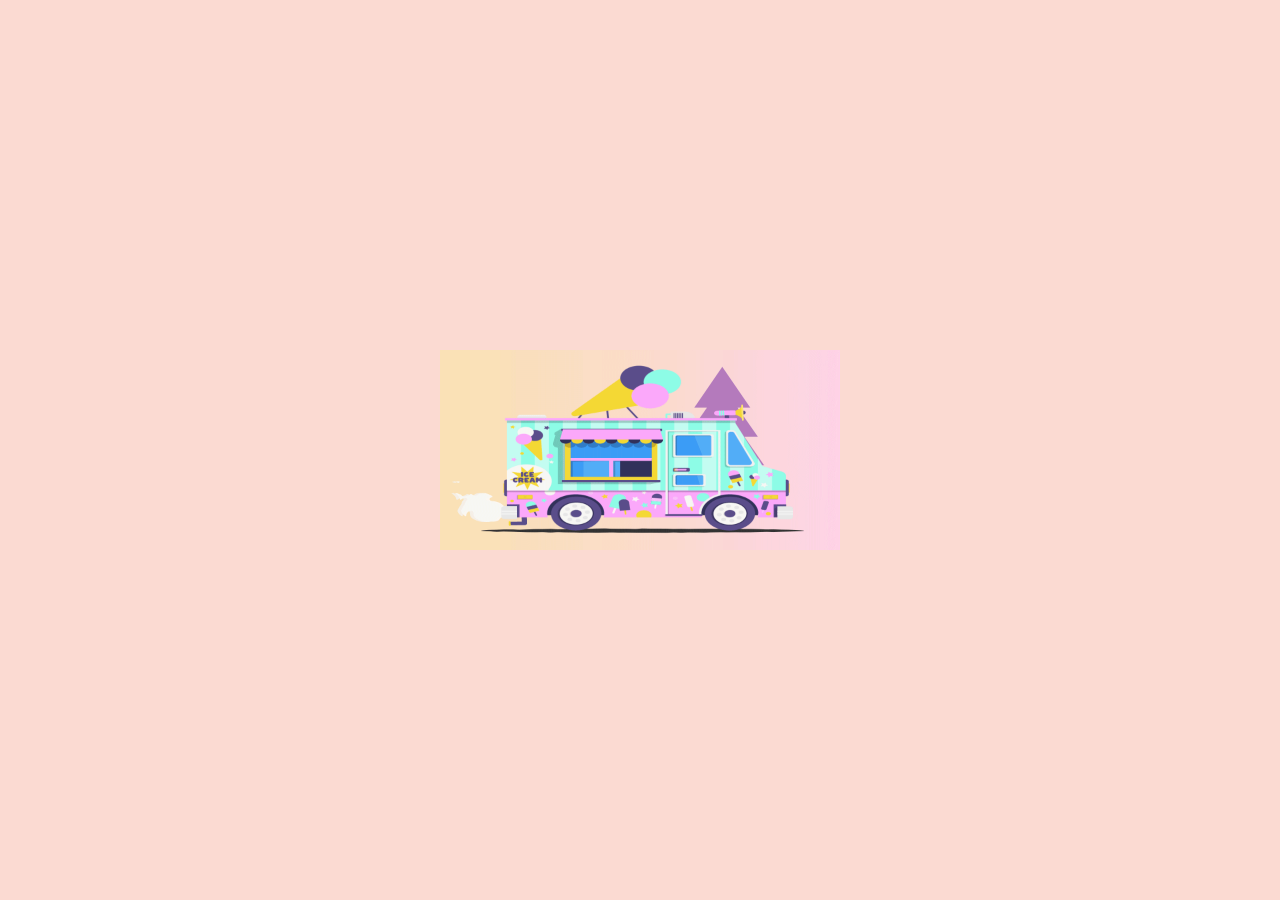
<file: index.html>
<!DOCTYPE html>
<html lang="en">
<head>
    <meta charset="UTF-8">
    <meta name="viewport" content="width=device-width, initial-scale=1.0">
    <title>ice-cream live project</title>
    <link rel="stylesheet" href="css/style.css">
    <link rel="stylesheet" href="css/max-width-580px.css">
    <link rel="stylesheet" href="css/max-width-768px.css">
    <link rel="stylesheet" href="css/min-width-992px.css">
    <link href="https://unpkg.com/aos@2.3.1/dist/aos.css" rel="stylesheet">
    <link rel="preconnect" href="https://fonts.googleapis.com">
<link rel="preconnect" href="https://fonts.gstatic.com" crossorigin>
<link href="https://fonts.googleapis.com/css2?family=Abril+Fatface&family=Caveat:wght@400..700&family=Emblema+One&family=Lobster&family=Oleo+Script:wght@400;700&family=Pacifico&family=Permanent+Marker&display=swap" rel="stylesheet">
<link href="https://fonts.googleapis.com/css2?family=Lilita+One&family=Lobster&family=Pacifico&family=Winky+Rough:ital,wght@0,300..900;1,300..900&display=swap" rel="stylesheet">

<link
rel="stylesheet"
href="https://cdnjs.cloudflare.com/ajax/libs/font-awesome/6.5.1/css/all.min.css"
integrity="sha512-DTOQO9RWCH3ppGqcWaEA1BIZOC6xxalwEsw9c2QQeAIftl+Vegovlnee1c9QX4TctnWMn13TZye+giMm8e2LwA=="
crossorigin="anonymous"
referrerpolicy="no-referrer"
/>
<!-- *************** bootstrap css effect *************** -->
<link rel="stylesheet" href="https://cdn.jsdelivr.net/npm/bootstrap@5.3.5/dist/css/bootstrap.min.css
">

<!-- *************** bootstrap js effect *************** -->
<script src="https://cdn.jsdelivr.net/npm/bootstrap@5.3.5/dist/js/bootstrap.bundle.min.js"></script>

<body>

    <!-- ***************** ice-cream loader*************** -->
        <div id="loader">
               <img src="images/loader-img-1.gif" alt="Loading...">
        </div>

<section id="content" style="display: none;" >
  <section id="main-content">

     <!-- ***********navbar secction effects********** -->
     
     <span class="menubar d-flex justify-content-between me-5 align-items-center">
            <img src="images/main-logo.png" alt="">
             <div class="home-bar">
                 <i onclick="toggleNavbar()" class="fa-solid fa-bars fs-1"></i>
             </div>
     </span>
        <div class="navbar" id="navbar">
            <a class="me-4" href="index.html">Home</a>
            <a class="me-4"  href="html-pages/about-us.html">About us</a>
            <a class="me-4" href="html-pages/how-its-made.html">How it's made?</a>
            <a class="me-4" href="html-pages/our-products.html">Our products</a>
            <a class="me-4" href="html-pages/contact.html">Contact</a>
            
            <span><a href="html-pages/order-item.html"><button type="menu" class="btn btn-danger" style="  font-family: 'Times New Roman', Times, serif; font-weight: 600; font-size:18px;">Buy now <i class="fa-solid fa-arrow-right"></i></button></a></span>
        </div>

   </section>  
    <!-- ***********home secction effects ********** -->

    <section id="home" class="d-flex justify-content-center align-items-center">

        <div class="home-page" style="margin-top: 12%;">
            <div class="ice-details">
                <h1 class="fs-1 fw-bold" style="font-family:Emblema One">ICE CREAM  <br> MADE WITH <br> <span style="color: crimson; font-size: 60px;">PASSION</span></h1>

              <button class="btn btn-success fs-5" style="  font-family: 'Times New Roman', Times, serif; font-weight: 600; font-size:18px;" id="button">Products <i class="fa-solid fa-arrow-right ms-2"></i></button>
              
              <a href="html-pages/how-its-made.html"> <button class="btn btn-success fs-5" style="  font-family: 'Times New Roman', Times, serif; font-weight: 600; font-size:18px;">How it's made? <i class="fa-solid fa-arrow-right"></i></button></a>
             
            </div>

            <!-- *************** show the product *************** -->
           
            <div class="product-info" id="product-info">

                <section id="product-details">
                    <h1>100% MILK PRODUCTION</h1>
                    <div class="products-item">
                         <img src="images/chocolate-ice-2.png" alt="" data-aos="fade-down" data-aos-duration="2000">
                         <img src="images/rose-ice.png" alt="" data-aos="fade-up" data-aos-duration="2000">
                         <img src="images/our-card-one.png" alt="" data-aos="fade-down" data-aos-duration="2000">
                         <img src="images/milk-ice.png" alt="" data-aos="fade-up" data-aos-duration="2000">
                         <img src="images/milkshake.png" alt="" data-aos="fade-down" data-aos-duration="2000">
                         <img src="images/banner-pink-cone.png" alt="" data-aos="fade-up" data-aos-duration="2000">
                         <img src="images/mix-ice.png" alt="" data-aos="fade-down" data-aos-duration="2000">
                         <img src="images/shake-img.png" alt="" data-aos="fade-up" data-aos-duration="2000">
                         <img src="images/product-img-1.jpg" alt="" data-aos="fade-down" data-aos-duration="2000"> 
                         <img src="images/product-img-2.jpg" alt="" data-aos="fade-up" data-aos-duration="2000">
                         <img src="images/product-img-3.png" alt="" data-aos="fade-down" data-aos-duration="2000">
                         <img src="images/product-img-4.png" alt="" data-aos="fade-up" data-aos-duration="2000">
                     </div>
               </section>
            </div>

          <div class="details d-flex mt-0" id="details-2"> 
              <img src="images/banner-pink-cone.png" alt="" class="mt-3">
              <p class="mt-5 fw-normal fs-5" style="font-family: Georgia, 'Times New Roman', Times, serif;  width: 350px;">Lorem, ipsum dolor sit amet consectetur adipisicing elit. Odio cum sunt reiciendis fugiat iste necessitatibus? Enim beatae labore magnam obcaecati voluptatibus molestias cupiditate nostrum.</p>
          </div>

        </div>
            <div class="home-details d-flex justify-content-center align-items-end">
                <div class="details d-flex mt-0" id="details-1"> 
                    <img src="images/banner-pink-cone.png" alt="" class="mt-3">
                    <p class="mt-5 fw-normal fs-5" style="font-family: Georgia, 'Times New Roman', Times, serif;  width: 350px;">Lorem, ipsum dolor sit amet consectetur adipisicing elit. Odio cum sunt reiciendis fugiat iste necessitatibus? Enim beatae labore magnam obcaecati voluptatibus molestias cupiditate nostrum.</p>
                </div>
                    <img src="images/banner-big-cone.png" alt="">
                <div class="thing ms-5">
                    <h1 class="m-0 p-0 text-danger">16</h1>
                    <p class="fw-bold fs-1 m-0 p-0" style="font-family: 'Times New Roman', Times, serif">cafes</p>
                    
                    <h1 class="m-0 p-0 text-danger">23</h1>
                    <p class="fw-bold fs-1 m-0 p-0" style="font-family: 'Times New Roman', Times, serif">food trucks</p>
                </div>
            </div>
    </section>

    <!-- ***********natural-product secction effects********** -->
    
    <section class="natural-product text-center" style="margin-top:50px;">
        <h2 data-aos="fade-up" data-aos-duration="3000" class="natural-heading">100% NATURAL</h2>
        <h1 data-aos="fade-down" data-aos-duration="3000" class="natural-heading">PRODUCTS</h1>
        
        <div class="about-details">
            <div class="ice-card"  data-aos="fade-up" data-aos-duration="2000">
                <img src="images/banner-pink-cone.png" alt="" class="card-img">
                <h2>ICE-CREAM</h2>
                <img src="images/dots.png" alt="">
                <p>Lorem ipsum dolor sit amet consectetur adipisicing elit. Assumenda dolorum ullam id tenetur similique quod odio.</p>
            </div>
            
            <div class="ice-card" data-aos="fade-down" data-aos-duration="2000">
                <img src="images/shake-img.png" alt="" class="card-img">
                <h2>ICE-COFFEE</h2>
                <img src="images/dots.png" alt="">
                <p>Lorem ipsum dolor sit amet consectetur adipisicing elit. Assumenda dolorum ullam id tenetur similique quod odio.</p>
            </div>
            
            <div class="ice-card" data-aos="fade-up" data-aos-duration="2000">
                <img src="images/milkshake.png" alt="" class="card-img">
                <h2>MILK SHAKES</h2>
                <img src="images/dots.png" alt="">
                <p>Lorem ipsum dolor sit amet consectetur adipisicing elit. Assumenda dolorum ullam id tenetur similique quod odio.</p>
            </div>
        </div>
    </section>

    <!-- ***********ice-made secction effects********** -->

    <section class="ice-made">
        <h2 data-aos="fade-up" data-aos-duration="3000">TRADITION AND LOVE</h2>
        <h1 data-aos="fade-down" data-aos-duration="3000">HOW IT'S MADE</h1>

        <div class="made-details mt-4 d-flex  justify-content-center align-items-center">
            <img src="images/milkshake.png" alt="">
            
            <div class="ice-about">
                <p>Lorem ipsum dolor sit, amet consectetur adipisicing elit. Cupiditate laudantium nisi nam, similique, libero aliquid eum eaque vero doloribus tenetur consequatur, sunt temporibus commodi</p>
    
                <div  id="moreText">
                    <p>Lorem ipsum dolor, sit amet consectetur adipisicing elit. Nostrum fugit facere incidunt enim sunt alias quasi repellendus dolorem excepturi consequuntur, dolorum hic natus provident tenetur eligendi, odit ex nesciunt labore? Lorem ipsum dolor sit amet consectetur adipisicing elit. Maiores incidunt consequuntur quaerat! Deleniti laudantium hic quae.</p>
                </div>

            </div>
        </div>

        <div class="made-trick d-flex align-items-center ms-5 mt-3" id="made-tricks">
            <div class="made-about ms-4">
                <img src="images/sagittis-felis-sec-two-img-one.png" alt="">
                <h1>721</h1>
                <p>Lorem ipsum dolor sit amet, consectetur adipisicing elit. Reiciendis mollitia eum earum quibusdam ab tenetur.</p>
            </div>
            
            <div class="made-about ms-4">
                <img src="images/sagittis-felis-sec-two-three.png" alt="">
                <h1>16kg</h1>
                <p>Lorem ipsum dolor sit amet, consectetur adipisicing elit. Reiciendis mollitia eum earum quibusdam ab tenetur.</p>
            </div>

            <div class="made-about made-about-3 ms-4">
                <img src="images/sagittis-felis-sec-two-two.png" alt="">
                <h1>84</h1>
                <p>Lorem ipsum dolor sit amet, consectetur adipisicing elit. Reiciendis mollitia eum earum quibusdam ab tenetur.</p>
            </div>
        </div>
    </section>

     <!-- **************ice-cream content section************ -->
     
     <section class="content">
         <img src="images/icecream2-home.png" alt="">
        </section>

        <!-- **************footer section effect************ -->

        <section class="footer">
            <img src="images/person-img.png" alt="">

            <p>Lorem ipsum dolor sit amet consectetur adipisicing elit. Id, quas eligendi earum excepturi veniam itaque a repudiandae dolor, doloribus consectetur iusto placeat nobis mollitia ea illum! Fuga quae laudantium facilis!</p>
            
            <img src="images/dots.png" alt="">
            <h3 style="font-family: Cambria, Cochin, Georgia, Times, 'Times New Roman', serif; font-weight: 600;">Emily,Los Angeles</h3>
            
            <div class="cafe-contact">
                <div class="cafe-details">
                    <h3>CAFE</h3>
                    <h2>Chicago</h2>
                    <p>Lorem, ipsum dolor sit amet consectetur adipisicing elit. Sed, unde.</p>
                    <hr>
                    <h3>Monday - Friday</h3>
                    <h5>06:00 AM - 10:00 PM</h5>
                    
                    <h3>Saturday - Sunday</h3>
                    <h5>08:00 AM - 08:00 PM</h5>
                    <hr>
                    <h4>+63(0) 382 132 285</h4>
                    <h4>baroda143@gmail.com</h4>
                </div>

                <div class="cafe-details">
                    <h3>CAFE</h3>
                    <h2>America</h2>
                    <p>Lorem, ipsum dolor sit amet consectetur adipisicing elit. Sed, unde.</p>
                    <hr>
                    <h3>Monday - Friday</h3>
                    <h5>06:00 AM - 10:00 PM</h5>
                    
                    <h3>Saturday - Sunday</h3>
                    <h5>08:00 AM - 08:00 PM</h5>
                    <hr>
                    <h4>+63(0) 382 132 285</h4>
                    <h4>baroda143@gmail.com</h4>
                </div>

                <div class="cafe-details">
                    <h3>CAFE</h3>
                    <h2>Australia</h2>
                    <p>Lorem, ipsum dolor sit amet consectetur adipisicing elit. Sed, unde.</p>
                    <hr>
                    <h3>Monday - Friday</h3>
                    <h5>06:00 AM - 10:00 PM</h5>
                    
                    <h3>Saturday - Sunday</h3>
                    <h5>08:00 AM - 08:00 PM</h5>
                    <hr>
                    <h4>+63(0) 382 132 285</h4>
                    <h4>baroda143@gmail.com</h4>
                </div>
            </div>

           <a href="html-pages/location.html">
            <button type="button" class="btn btn-danger fw-bold">Our locations <i class="fa-solid fa-arrow-right"></i></button>
           </a>
           <a href="html-pages/our-products.html"> <button type="button" class="btn btn-danger fw-bold">Franchise <i class="fa-solid fa-arrow-right"></i></button></a>
        </section>

        <!-- /* *****************contact section effect*************** */ -->

        <section id="contact">
            <div class="home-make">
                <div class="ice-make">
                    <h2>HOME MADE ICE-CREAM MADE</h2>
                    <h1>WITH PASSION</h1>
                </div>
                <div class="contact-data contact-details-1">
                    <a href="https://twitter.com/i/flow/signup"><i class="fa-brands fa-twitter"></i></a>
                    <a href="https://www.facebook.com"><i class="fa-brands fa-facebook"></i></a>
                    <a href="https://www.youtube.com"><i class="fa-brands fa-youtube"></i></a>

                     <p class="ms-4">Feel free to contact <br><span>+61(0) 358 254 478</span></p>
                </div>
            </div> 
            <hr>
            <h4><i class="fa-solid fa-copyright"></i> 2025 Designing By <span>Baroliya_Rahul</span> | All Right Reserved | <span> powered by B & R Pvt. Ltd.</span></h4>
        </section>
    </section>
</section>

            <!-- *************aos animation************ -->
            <script src="https://unpkg.com/aos@2.3.1/dist/aos.js"></script>
            <script>
                AOS.init();
            </script>

            <!--************** all js called*********** -->
            <script src="https://code.jquery.com/jquery-3.7.1.js"></script>
            <script type="text/javascript" src="min.js/min-jquery.js"></script>
            <script src="min.js/main.js"></script>

            <!-- <script src="js/main.js"></script> -->
            <script src="min.js/cycle.min.js"></script>
            

        <!-- ************** bootstrap script ************* -->
    <script src="https://cdn.jsdelivr.net/npm/@popperjs/core@2.11.8/dist/umd/popper.min.js" integrity="sha384-I7E8VVD/ismYTF4hNIPjVp/Zjvgyol6VFvRkX/vR+Vc4jQkC+hVqc2pM8ODewa9r" crossorigin="anonymous"></script>
    <script src="https://cdn.jsdelivr.net/npm/bootstrap@5.3.5/dist/js/bootstrap.min.js" integrity="sha384-VQqxDN0EQCkWoxt/0vsQvZswzTHUVOImccYmSyhJTp7kGtPed0Qcx8rK9h9YEgx+" crossorigin="anonymous"></script>

    </body>
</html>
</file>
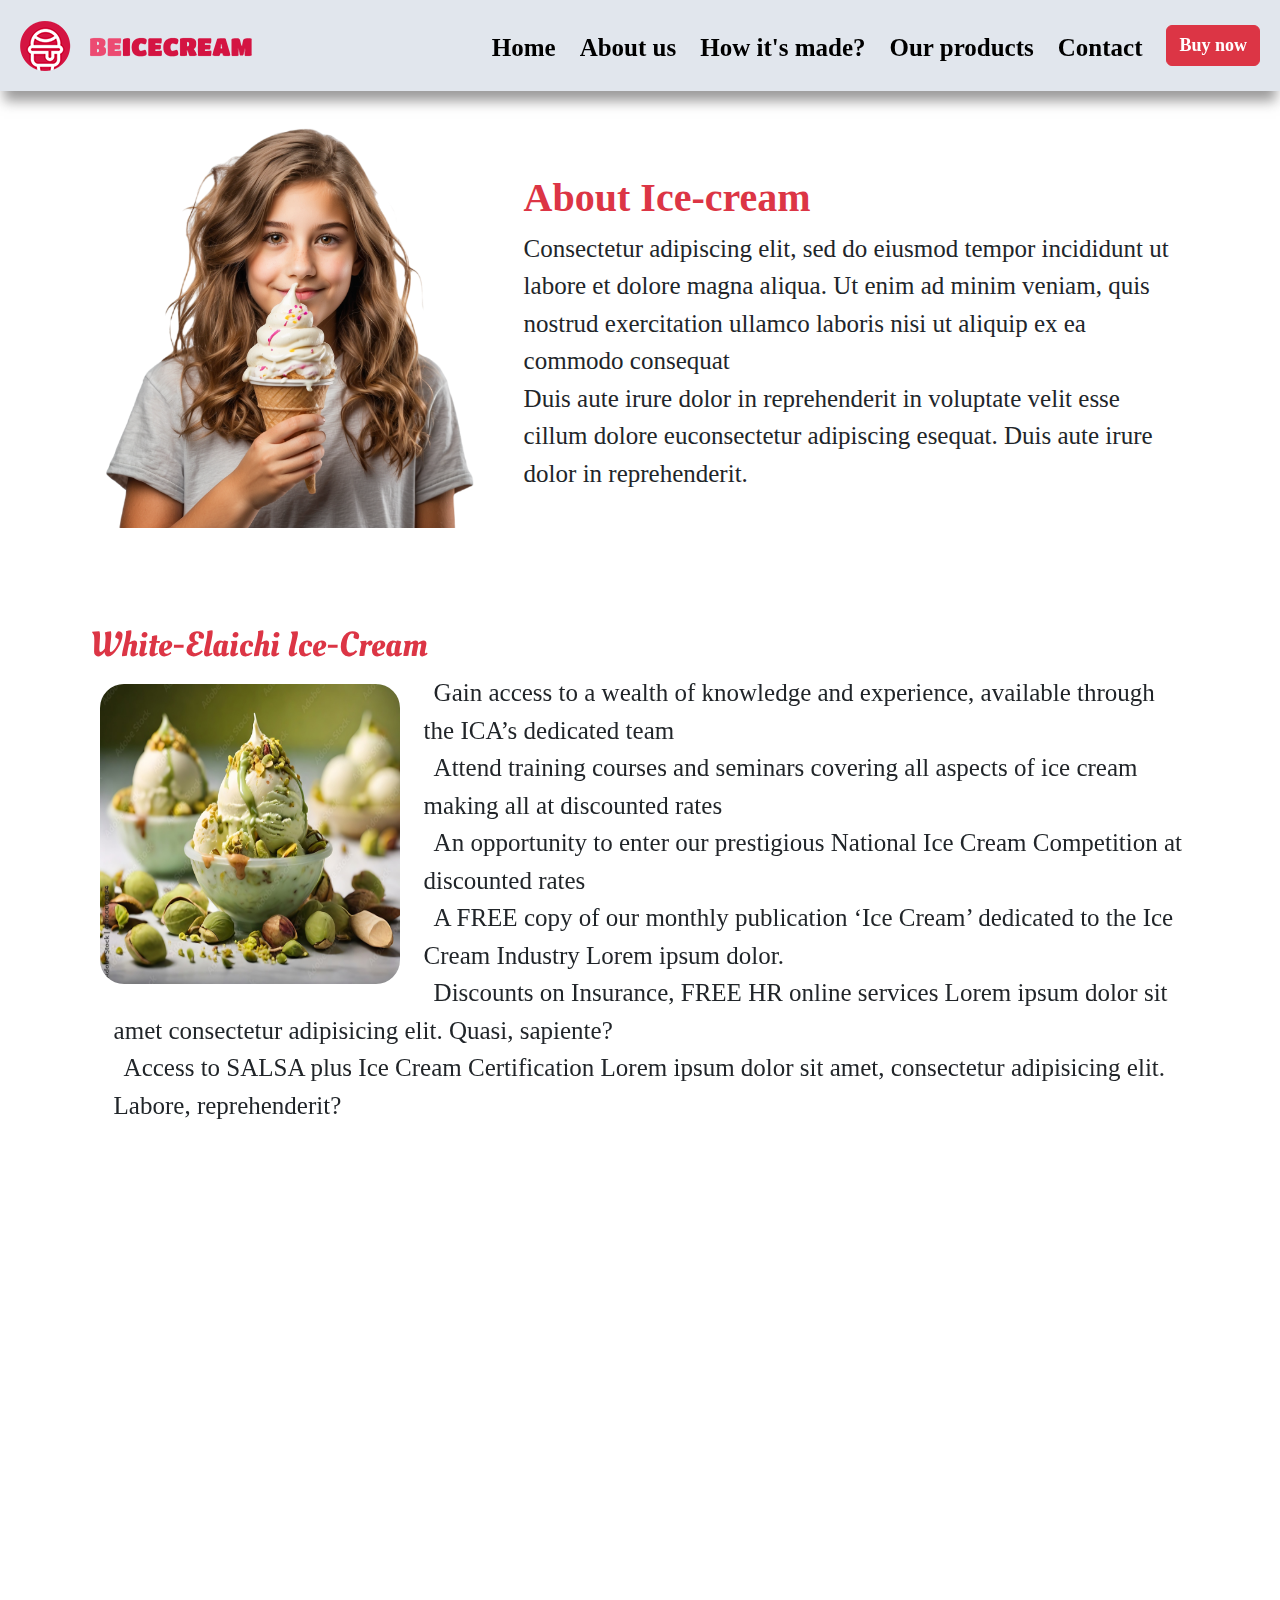
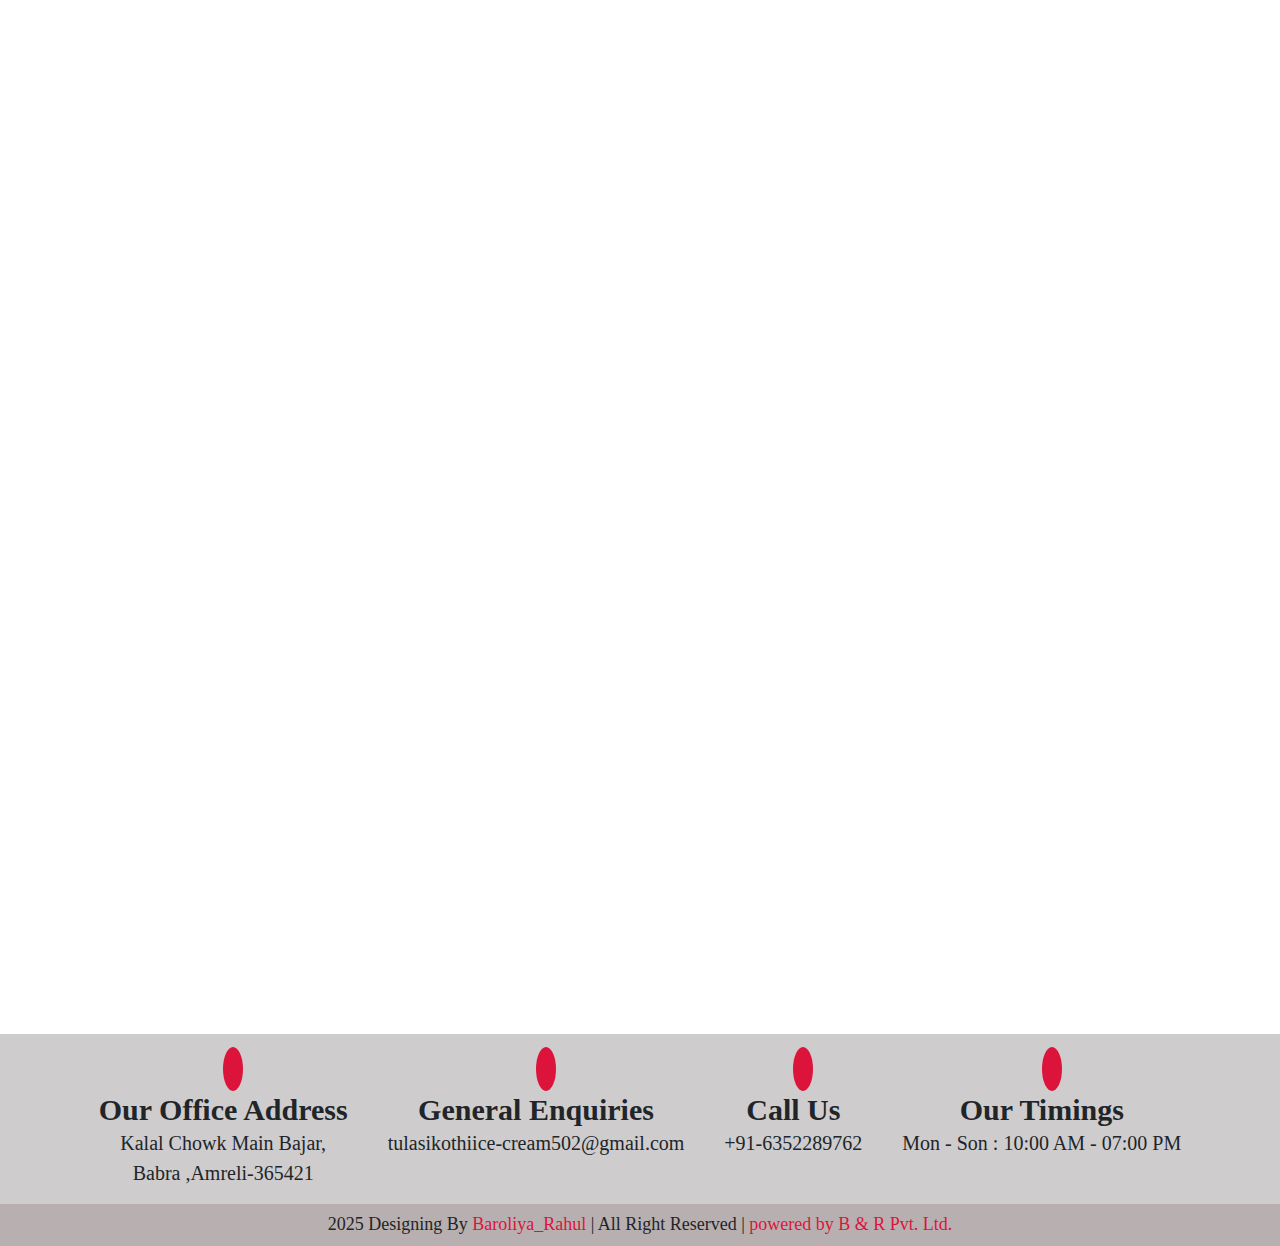
<file: html-pages/about-us.html>
<!DOCTYPE html>
<html lang="en">
<head>
    <meta charset="UTF-8">
    <meta name="viewport" content="width=device-width, initial-scale=1.0">
    <title>about-details for ice-cream</title>
    <link rel="stylesheet" href="../css/about-us.css">
    <link rel="stylesheet" href="../css/max-width-580px.css">
    <link rel="stylesheet" href="../css/max-width-768px.css">
    <link rel="stylesheet" href="../css/min-width-992px.css">
    <link href="https://unpkg.com/aos@2.3.1/dist/aos.css" rel="stylesheet">
    <link rel="preconnect" href="https://fonts.gstatic.com" crossorigin>
    <link href="https://fonts.googleapis.com/css2?family=Abril+Fatface&family=Caveat:wght@400..700&family=Emblema+One&family=Lobster&family=Oleo+Script:wght@400;700&family=Pacifico&family=Permanent+Marker&display=swap" rel="stylesheet">
    <link
    rel="stylesheet"
    href="https://cdnjs.cloudflare.com/ajax/libs/font-awesome/6.5.1/css/all.min.css"
    integrity="sha512-DTOQO9RWCH3ppGqcWaEA1BIZOC6xxalwEsw9c2QQeAIftl+Vegovlnee1c9QX4TctnWMn13TZye+giMm8e2LwA=="
    crossorigin="anonymous"
    referrerpolicy="no-referrer"
    />
    <!-- *************** bootstrap css effect *************** -->
<link rel="stylesheet" href="https://cdn.jsdelivr.net/npm/bootstrap@5.3.5/dist/css/bootstrap.min.css
">

<!-- *************** bootstrap js effect *************** -->
<script src="https://cdn.jsdelivr.net/npm/bootstrap@5.3.5/dist/js/bootstrap.bundle.min.js"></script>
</head>
<body>

    <section id="main-content">

            <!-- ***********navbar secction effects********** -->
            
            <span class="menubar d-flex justify-content-between me-5 align-items-center">
                   <img src="../images/main-logo.png" alt="">
                    <div class="home-bar">
                        <i onclick="toggleNavbar()" class="fa-solid fa-bars fs-1"></i>
                    </div>
            </span>
               <div class="navbar" id="navbar">
                <a class="me-4" href="../index.html">Home</a>
                <a class="me-4"  href="../html-pages/about-us.html">About us</a>
                <a class="me-4" href="../html-pages/how-its-made.html">How it's made?</a>
                <a class="me-4" href="../html-pages/our-products.html">Our products</a>
                <a class="me-4" href="../html-pages/contact.html">Contact</a>
                   
                   <span><a href="../html-pages/order-item.html"><button type="menu" class="btn btn-danger" style="  font-family: 'Times New Roman', Times, serif; font-weight: 600; font-size:18px;">Buy now <i class="fa-solid fa-arrow-right"></i></button></a></span>
                </div>
                
            </section>  
            
<section id="about-us">
        <!-- *************about ice banner*********** -->

        <div class="about-us-banner d-flex">
            
            <img src="../images/about-us-benner-img.png" alt="" style="margin-top: 10%;" class="mb-5">
            <div class="banner-details " style="margin-top: 10%;">
                <h1 class="text-danger fw-bold">About Ice-cream</h1>
                <p>Consectetur adipiscing elit, sed do eiusmod tempor incididunt ut labore et dolore magna aliqua. Ut enim ad minim veniam, quis nostrud exercitation ullamco laboris nisi ut aliquip ex ea commodo consequat</p>
                <div class="moredata">
                   <p> Duis aute irure dolor in reprehenderit in voluptate velit esse cillum dolore euconsectetur adipiscing esequat. Duis aute irure dolor in reprehenderit.</p>
                </div>
            </div>
        </div>

        <!-- ***************about ice flavour details************* -->

      <div class="ice-cream-flavour-1 mt-5" >

          <h1 data-aos="fade-down" data-aos-duration="2000" class="mb-2 text-danger">White-Elaichi Ice-Cream</h1>

          <div class="about-us-details" data-aos="fade-right" data-aos-duration="2000">
              <img src="../images/slider-image-1.jpg" alt="" class="img-1 me-4">
              <div class="ice-make-details ms-4 fs-4"> 
                  <p class="m-0"> <i class="fa-solid fa-ice-cream"></i> Gain access to a wealth of knowledge and experience, available through the ICA’s dedicated team</p>
                  
                  <p class="m-0"> <i class="fa-solid fa-ice-cream"></i> Attend training courses and seminars covering all aspects of ice cream making all at discounted rates</p>
                       
                   <p class="m-0"> <i class="fa-solid fa-ice-cream"></i> An opportunity to enter our prestigious National Ice Cream Competition at discounted rates</p>
       
                   <p class="m-0"> <i class="fa-solid fa-ice-cream"></i> A FREE copy of our monthly publication ‘Ice Cream’ dedicated to the Ice Cream Industry Lorem ipsum dolor.</p>
                   
                   <div class="about-more-details">
                    <p class="m-0"> <i class="fa-solid fa-ice-cream"></i> Discounts on Insurance, FREE HR online services Lorem ipsum dolor sit amet consectetur adipisicing elit. Quasi, sapiente?</p>
                    <p class="m-0"> <i class="fa-solid fa-ice-cream"></i> Access to SALSA plus Ice Cream Certification Lorem ipsum dolor sit amet, consectetur adipisicing elit. Labore, reprehenderit?</p>
                   </div>
             </div>
          </div>
      </div>

    <div class="ice-cream-flavour-1 mt-2" >

        <h1 data-aos="fade-down" data-aos-duration="2000" class="mb-2 text-danger">Rose Flavour Ice-Cream</h1>

        <div class="about-us-details" data-aos="fade-right" data-aos-duration="2000">
            <div class="ice-make-details ms-4 fs-4"> 
                <p class="m-0"> <i class="fa-solid fa-ice-cream"></i> Gain access to a wealth of knowledge and experience, available through the ICA’s dedicated team</p>
                
                <p class="m-0"> <i class="fa-solid fa-ice-cream"></i> Attend training courses and seminars covering all aspects of ice cream making all at discounted rates</p>
                <img src="../images/mix-ice.png" alt="" class="img-2 ms-4">
                     
                 <p class="m-0"> <i class="fa-solid fa-ice-cream"></i> An opportunity to enter our prestigious National Ice Cream Competition at discounted rates</p>
     
                 <p class="m-0"> <i class="fa-solid fa-ice-cream"></i> A FREE copy of our monthly publication ‘Ice Cream’ dedicated to the Ice Cream Industry Lorem ipsum dolor sit. </p>
                 
                 <div class="about-more-details">
                    <p class="m-0"> <i class="fa-solid fa-ice-cream"></i> Discounts on Insurance, FREE HR online services Lorem ipsum dolor sit amet consectetur adipisicing elit. Quasi, sapiente?</p>
                    <p class="m-0"> <i class="fa-solid fa-ice-cream"></i> Access to SALSA plus Ice Cream Certification Lorem ipsum dolor sit amet, consectetur adipisicing elit. Labore, reprehenderit?</p>
                   </div>
           </div>
        </div>
    </div>
    
    <div class="ice-cream-flavour-1 mt-2" >

        <h1 data-aos="fade-down" data-aos-duration="2000" class="mb-2 text-danger">Chocalate Flavour Ice-Cream</h1>

        <div class="about-us-details" data-aos="fade-right" data-aos-duration="2000">
            <img src="../images/chocolate-ice.webp" alt="" class="img-1 me-4">
            <div class="ice-make-details ms-4 fs-4"> 
                <p class="m-0"> <i class="fa-solid fa-ice-cream"></i> Gain access to a wealth of knowledge and experience, available through the ICA’s dedicated team</p>
                
                <p class="m-0"> <i class="fa-solid fa-ice-cream"></i> Attend training courses and seminars covering all aspects of ice cream making all at discounted rates</p>
                     
                 <p class="m-0"> <i class="fa-solid fa-ice-cream"></i> An opportunity to enter our prestigious National Ice Cream Competition at discounted rates</p>
     
                 <p class="m-0"> <i class="fa-solid fa-ice-cream"></i> A FREE copy of our monthly publication ‘Ice Cream’ dedicated to the Ice Cream Industry Lorem ipsum dolor sit</p>
                 
                 <div class="about-more-details">
                    <p class="m-0"> <i class="fa-solid fa-ice-cream"></i> Discounts on Insurance, FREE HR online services Lorem ipsum dolor sit amet consectetur adipisicing elit. Quasi, sapiente?</p>
                    <p class="m-0"> <i class="fa-solid fa-ice-cream"></i> Access to SALSA plus Ice Cream Certification Lorem ipsum dolor sit amet, consectetur adipisicing elit. Labore, reprehenderit?</p>
                   </div>
           </div>
        </div>
    </div>

    <div class="ice-cream-flavour-1 mt-2" >

        <h1 data-aos="fade-down" data-aos-duration="2000" class="mb-2 text-danger">Mix Flavour Ice-Cream</h1>

        <div class="about-us-details" data-aos="fade-right" data-aos-duration="2000">
            <div class="ice-make-details ms-4 fs-4"> 
                <p class="m-0"> <i class="fa-solid fa-ice-cream"></i> Gain access to a wealth of knowledge and experience, available through the ICA’s dedicated team</p>
                
                <p class="m-0"> <i class="fa-solid fa-ice-cream"></i> Attend training courses and seminars covering all aspects of ice cream making all at discounted rates</p>
                <img src="../images/contact-us-img-one.png" alt="" class="img-2 ms-4">
                     
                 <p class="m-0"> <i class="fa-solid fa-ice-cream"></i> An opportunity to enter our prestigious National Ice Cream Competition at discounted rates</p>
     
                 <p class="m-0"> <i class="fa-solid fa-ice-cream"></i> A FREE copy of our monthly publication ‘Ice Cream’ dedicated to the Ice Cream Industry Lorem ipsum dolor sit</p>
                 
                 <div class="about-more-details">
                    <p class="m-0"> <i class="fa-solid fa-ice-cream"></i> Discounts on Insurance, FREE HR online services Lorem ipsum dolor sit amet consectetur adipisicing elit. Quasi, sapiente?</p>
                    <p class="m-0"> <i class="fa-solid fa-ice-cream"></i> Access to SALSA plus Ice Cream Certification Lorem ipsum dolor sit amet, consectetur adipisicing elit. Labore, reprehenderit?</p>
                </div>
           </div>
        </div>
    </div>
    </section>

    <!-- **************contact-us section***************** -->

    <section id="about-us-contact">
        <div class="contact-us">
            <div class="contact-details">
                <a href="../html-pages/location.html"><i class="fa-solid fa-location-dot"></i></a>
                <h1 class="m-0 mt-2">Our Office Address</h1>
                <p class="fs-5">Kalal Chowk Main Bajar, <br>Babra ,Amreli-365421</p>
            </div>


            <div class="contact-details">
                <a href="https://workspace.google.com/intl/en-US/gmail/"><i class="fa-solid fa-envelope"></i></a>
                 <h1 class="m-0 mt-2">General Enquiries</h1>
                 <p class="fs-5">tulasikothiice-cream502@gmail.com</p>
            </div>


            <div class="contact-details">
                <a href="../html-pages/contact.html"><i class="fa-solid fa-phone-volume"></i></a>
                <h1 class="m-0 mt-2">Call Us</h1>
                <p class="fs-5">+91-6352289762</p>
            </div>


            <div class="contact-details">
                <a href="../html-pages/contact.html">  <i class="fa-regular fa-clock"></i></a>
                <h1 class="m-0 mt-2">Our Timings</h1>
                <p class="fs-5">Mon - Son : 10:00 AM - 07:00 PM</p>
            </div>
        </div>
        <div class="about-licence">
            <h4><i class="fa-solid fa-copyright"></i> 2025 Designing By <span>Baroliya_Rahul</span> | All Right Reserved | <span> powered by B & R Pvt. Ltd.</span></h4>
        </div>
    </section>

  <!-- *************aos animation************ -->
  <script src="https://unpkg.com/aos@2.3.1/dist/aos.js"></script>
  <script>
      AOS.init();
  </script>
<!--************** all js called ***************** -->
<script src="../min.js/main.js"></script>
<script src="../min.js/min-jquery.js"></script>
<script src="../min.js/cycle.min.js"></script>


    
</body>
</html>
</file>
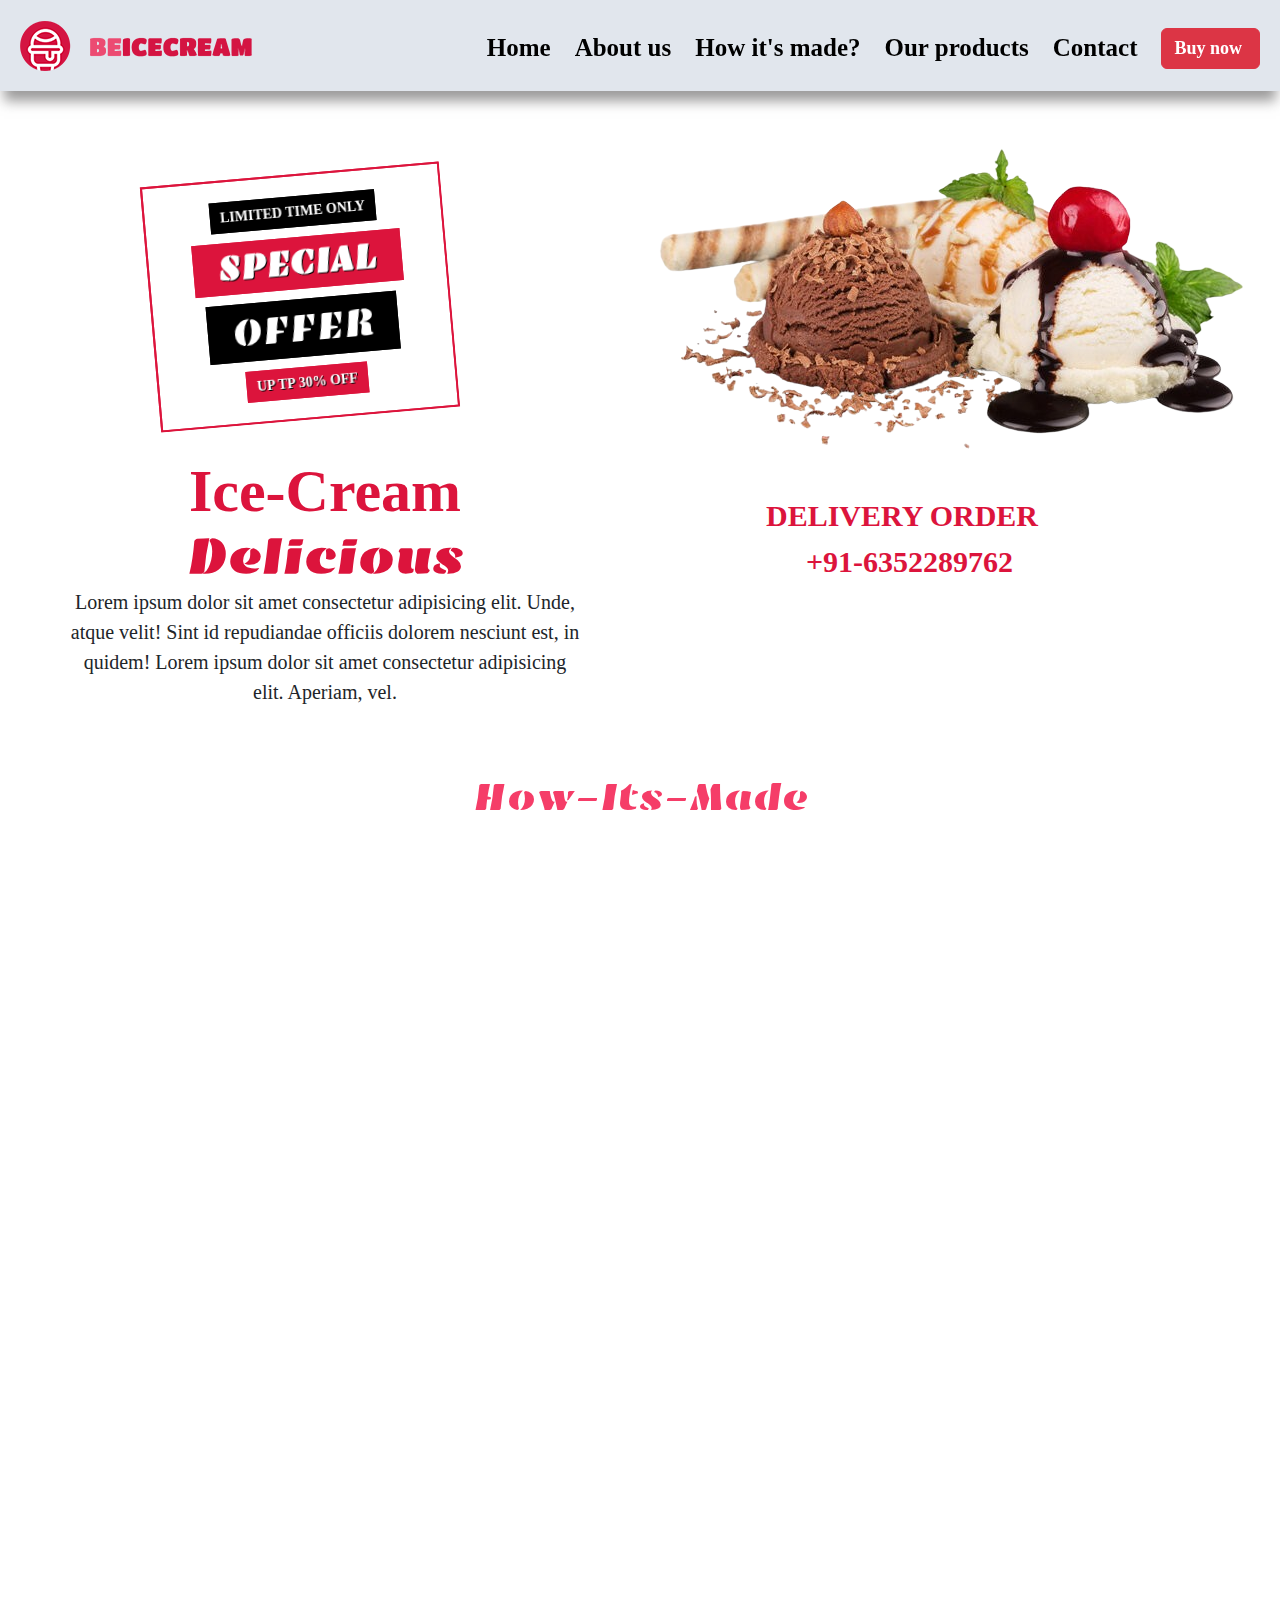
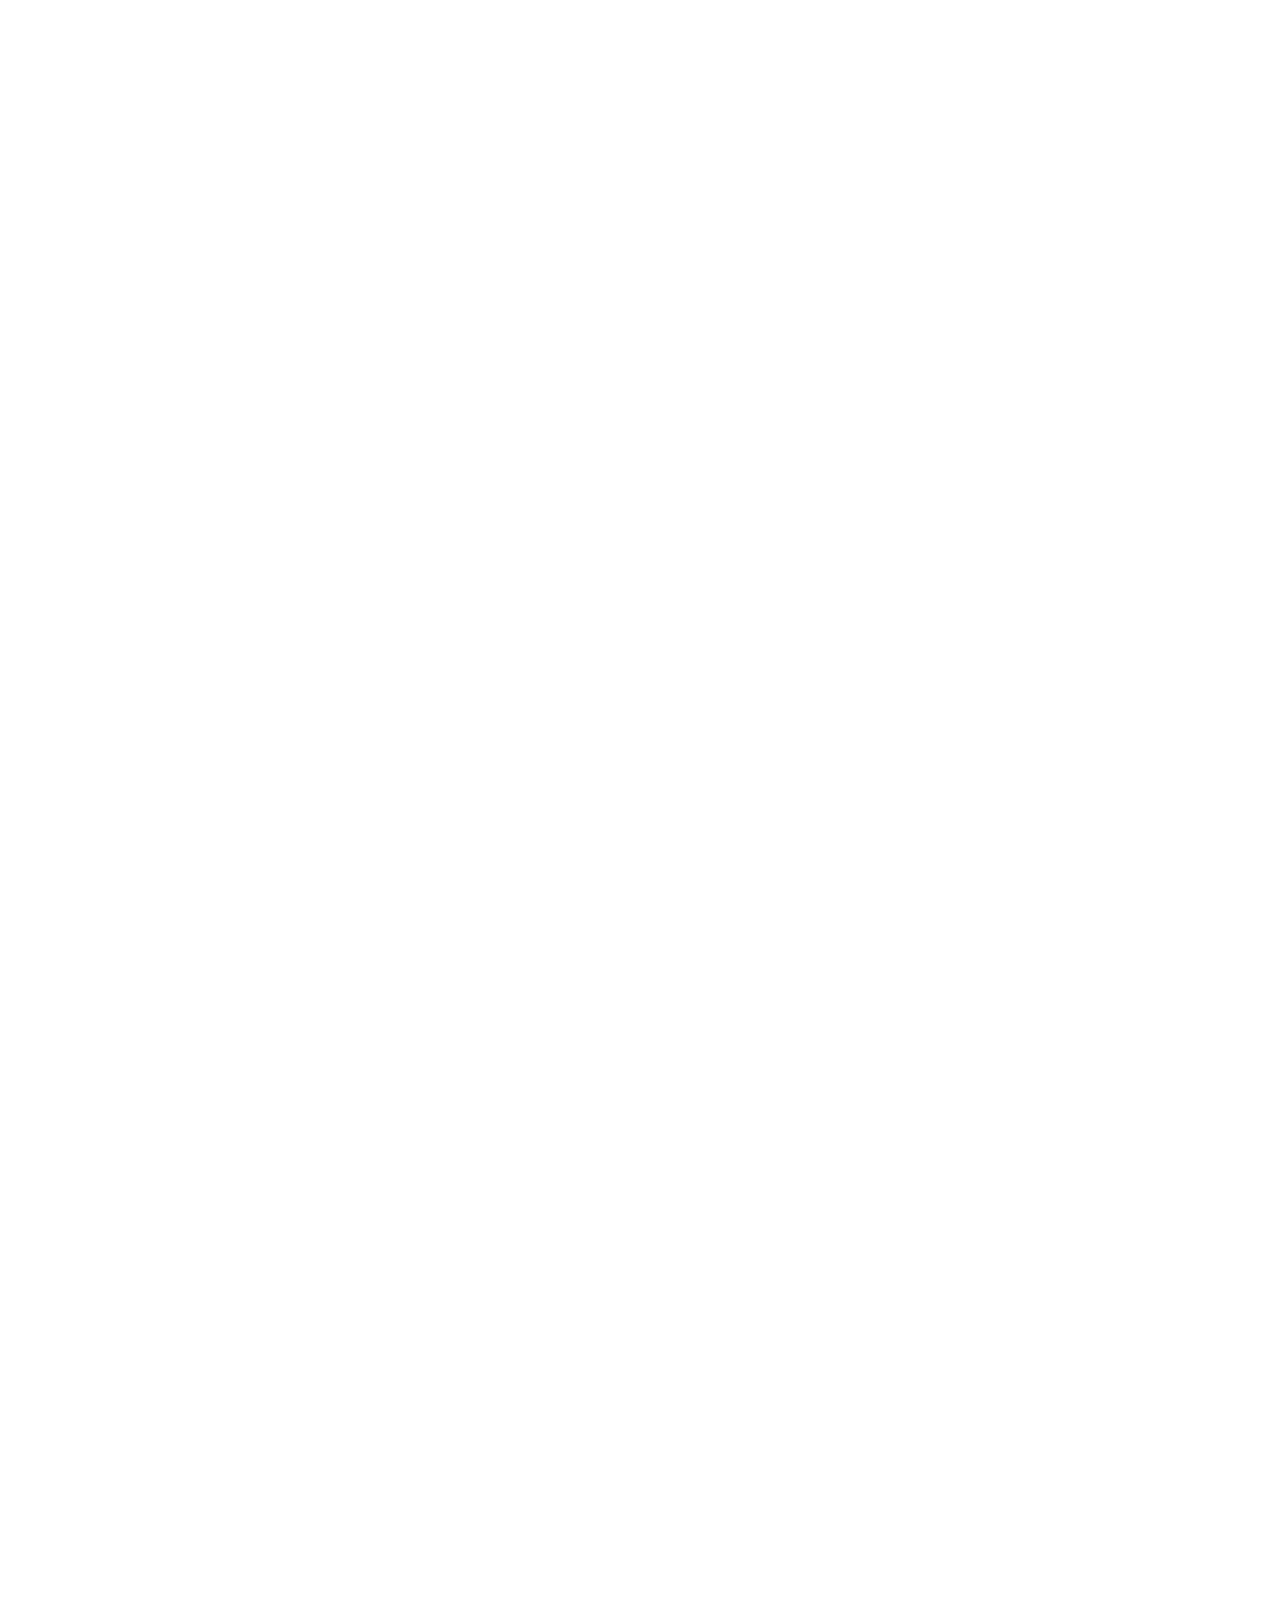
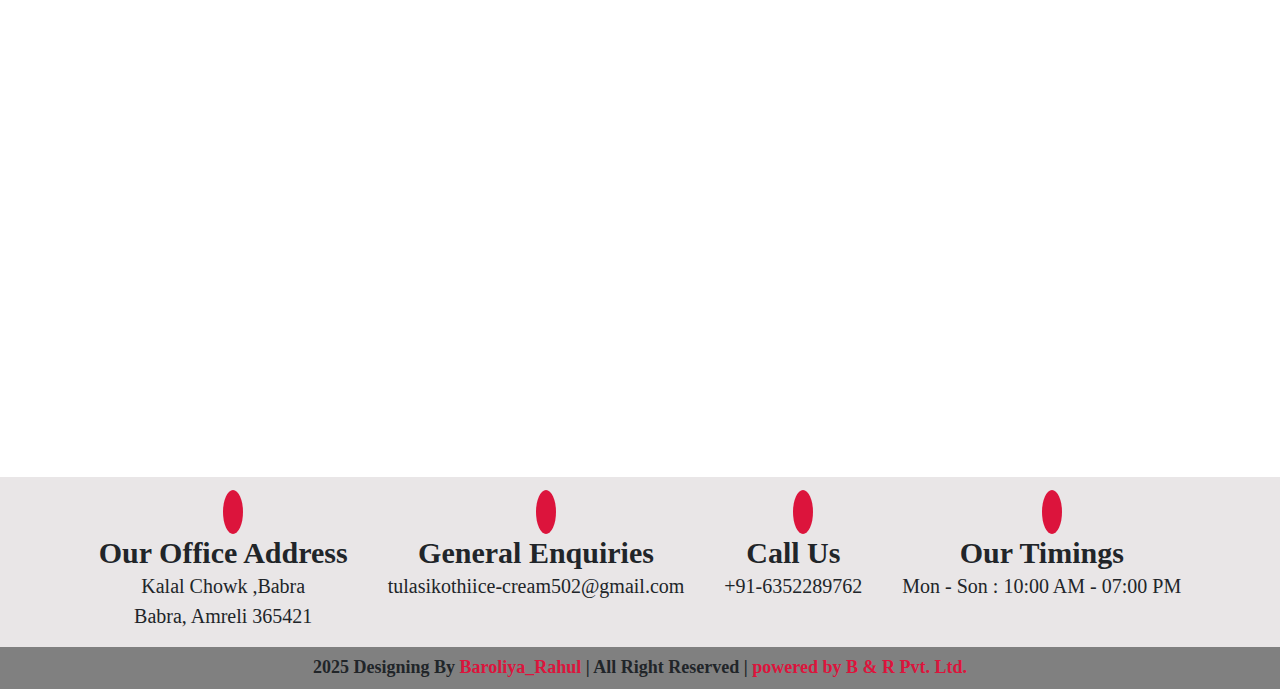
<file: html-pages/how-its-made.html>
<!DOCTYPE html>
<html lang="en">
<head>
    <meta charset="UTF-8">
    <meta name="viewport" content="width=device-width, initial-scale=1.0">
    <title>ice-cream make details</title>
    <link rel="stylesheet" href="../css/how-its-made.css">
    <link rel="stylesheet" href="../css/max-width-580px.css">
    <link rel="stylesheet" href="../css/max-width-768px.css">
    <link rel="stylesheet" href="../css/min-width-992px.css">
    <link href="https://unpkg.com/aos@2.3.1/dist/aos.css" rel="stylesheet">
    <link rel="preconnect" href="https://fonts.gstatic.com" crossorigin>
    <link href="https://fonts.googleapis.com/css2?family=Abril+Fatface&family=Caveat:wght@400..700&family=Emblema+One&family=Lobster&family=Oleo+Script:wght@400;700&family=Pacifico&family=Permanent+Marker&display=swap" rel="stylesheet">
    <link
    rel="stylesheet"
    href="https://cdnjs.cloudflare.com/ajax/libs/font-awesome/6.5.1/css/all.min.css"
    integrity="sha512-DTOQO9RWCH3ppGqcWaEA1BIZOC6xxalwEsw9c2QQeAIftl+Vegovlnee1c9QX4TctnWMn13TZye+giMm8e2LwA=="
    crossorigin="anonymous"
    referrerpolicy="no-referrer"
    />

    <!-- *************** bootstrap css effect *************** -->
<link rel="stylesheet" href="https://cdn.jsdelivr.net/npm/bootstrap@5.3.5/dist/css/bootstrap.min.css
">

<!-- *************** bootstrap js effect *************** -->
<script src="https://cdn.jsdelivr.net/npm/bootstrap@5.3.5/dist/js/bootstrap.bundle.min.js"></script>

</head>
<body>

    <section id="main-content">

        <!-- ***********navbar secction effects********** -->
        
        <span class="menubar d-flex justify-content-between me-5 align-items-center">
               <img src="../images/main-logo.png" alt="">
                <div class="home-bar">
                    <i onclick="toggleNavbar()" class="fa-solid fa-bars fs-1"></i>
                </div>
        </span>
           <div class="navbar" id="navbar">
            <a class="me-4" href="../index.html">Home</a>
                <a class="me-4"  href="../html-pages/about-us.html">About us</a>
                <a class="me-4" href="../html-pages/how-its-made.html">How it's made?</a>
                <a class="me-4" href="../html-pages/our-products.html">Our products</a>
                <a class="me-4" href="../html-pages/contact.html">Contact</a>
               
               <span><a href="../html-pages/order-item.html"><button type="menu" class="btn btn-danger" style="  font-family: 'Times New Roman', Times, serif; font-weight: 600; font-size:18px;">Buy now <i class="fa-solid fa-arrow-right"></i></button></a></span>
           </div>
   
   </section> 

   <!-- ************ Home section strat ************* -->

   <section id="home-section">
            <div class="ice-made-details">

                <div class="flip-container">
                    <div class="flipper">
                       <div class="front">
                          <p>LIMITED TIME ONLY</p>
                          <h1>SPECIAL</h1>
                          <h2>OFFER</h2>
                          <p>UP TP 30% OFF</p>
                       </div>
                       <div class="back">
                           <p>LIMITED TIME ONLY</p>
                           <h1>SPECIAL</h1>
                           <h2>OFFER</h2>
                           <p>UP TP 30% OFF</p>
                       </div>
                       <div class="clear"></div>
                    </div>
                </div>

<!-- ********************************************** -->
                <div class="bg-details">
                    <h1>Ice-Cream</h1>
                    <h2>Delicious</h2>
                 <img src="../images/ice-cream-bg-image-png-removebg-preview.png" alt="" class="float">
                    <p>Lorem ipsum dolor sit amet consectetur adipisicing elit. Unde, atque velit! Sint id repudiandae officiis dolorem nesciunt est, in quidem! Lorem ipsum dolor sit amet consectetur adipisicing elit. Aperiam, vel.</p>
                </div>
            </div>
            <div class="made-img">
                <img src="../images/ice-cream-bg-image-png-removebg-preview.png" alt="">
               <div class="ice-made-contact">
                    <h1>DELIVERY ORDER</h1>
                    <h2>+91-6352289762</h2>
                    <div class="social-icon">
                        <a href="https://www.facebook.com"><i class="fa-brands fa-facebook text-danger"></i></a>
                        <a href="https://twitter.com/i/flow/signup"><i class="fa-brands fa-twitter text-danger"></i></a>
                        <a href="https://www.instagram.com/"><i class="fa-brands fa-instagram text-danger"></i></a>
                    </div>
                </div>
            </div>
        </section>
        <section id="ice-made-recipe">
                  <h1 data-aos="fade-up" data-aos-duration="3000">How-Its-Made</h1>
                  <h2 data-aos="fade-down" data-aos-duration="3000">Ice-Cream</h2>

                    <!-- ***************milk-ice-recipe************** -->
                        
                     <div class="ice-cream-flavour-1  mt-5" >

                        <h1 data-aos="fade-down" data-aos-duration="2000" class="mb-2" >1:-MILK ICE-CREAM RECIPE</h1>
              
                        <div class="about-us-details" data-aos="fade-right" data-aos-duration="2000">
                            <img src="../images/milk-ice.png" alt="" class="img-1 me-4">
                            <div class="ice-make-details ms-5 me-5 text-start fs-4"  id="moredetails"> 
                                <p class="m-0 mt-1"><b>1:-</b>  Gain access to a wealth of knowledge and experience, available through the ICA’s dedicated team</p>
                                
                                <p class="m-0 mt-1"> <b>2:-</b> Attend training courses and seminars covering all aspects of ice cream making all at discounted rates</p>
                                     
                                 <p class="m-0 mt-1"> <b>3:-</b> An opportunity to enter our prestigious National Ice Cream Competition at discounted rates</p>
                     
                                 <p class="m-0 mt-1"><b>4:-</b>  A FREE copy of our monthly publication ‘Ice Cream’ dedicated to the Ice Cream Industry Lorem ipsum dolor.</p>
                                 
                                 <div class="about-more-details">
                                  <p class="m-0 mt-1"> <b>5:-</b> Discounts on Insurance, FREE HR online services Lorem ipsum dolor sit amet consectetur adipisicing elit. Quasi, sapiente?</p>
                                  <p class="m-0 mt-1"> <b>6:-</b> Access to SALSA plus Ice Cream Certification Lorem ipsum dolor sit amet, consectetur adipisicing elit. Labore, reprehenderit?</p>
                                 </div>
                           </div>
                        </div>
                    </div>

                    <!-- ******* chocolate-ice cream flavour recipe ******* -->

                    <div class="ice-cream-flavour-1 mt-1" >

                        <h1 data-aos="fade-down" data-aos-duration="2000" class="mb-2" >2:-CHOCOLATE ICE-CREAM RECIPE</h1>
              
                        <div class="about-us-details" data-aos="fade-right" data-aos-duration="2000">
                            <div class="ice-make-details ms-5 me-5 text-start fs-4" id="moredetails"> 
                                <p class="m-0 mt-1"><b>1:-</b>  Gain access to a wealth of knowledge and experience, available through the ICA’s dedicated team</p>
                                
                                <p class="m-0 mt-1"> <b>2:-</b> Attend training courses and seminars covering all aspects of ice cream making all at discounted rates</p>
                                     
                                <img src="../images/chocolate-ice-2.png" alt="" class="img-2 me-4">

                                 <p class="m-0 mt-1"> <b>3:-</b> An opportunity to enter our prestigious National Ice Cream Competition at discounted rates</p>
                     
                                 <p class="m-0 mt-1"><b>4:-</b>  A FREE copy of our monthly publication ‘Ice Cream’ dedicated to the Ice Cream Industry Lorem ipsum dolor.</p>
                                 
                                 <div class="about-more-details">
                                  <p class="m-0 mt-1"> <b>5:-</b> Discounts on Insurance, FREE HR online services Lorem ipsum dolor sit amet consectetur adipisicing elit. Quasi, sapiente?</p>
                                  <p class="m-0 mt-1"> <b>6:-</b> Access to SALSA plus Ice Cream Certification Lorem ipsum dolor sit amet, consectetur adipisicing elit. Labore, reprehenderit?</p>
                                 </div>
                           </div>
                        </div>
                    </div>
                        
                            <!-- ***************elachi-ice-recipe ************-->                     
                    
                     <div class="ice-cream-flavour-1 mt-1" >

                        <h1 data-aos="fade-down" data-aos-duration="2000" class="mb-2" >3:-ELACHI ICE-CREAM RECIPE</h1>
              
                        <div class="about-us-details" data-aos="fade-right" data-aos-duration="2000">
                            <img src="../images/elachi-ice.png" alt="" class="img-1 me-4">
                            <div class="ice-make-details ms-5 me-5 text-start fs-4" id="moredetails"> 
                                <p class="m-0 mt-1"><b>1:-</b>  Gain access to a wealth of knowledge and experience, available through the ICA’s dedicated team</p>
                                
                                <p class="m-0 mt-1"> <b>2:-</b> Attend training courses and seminars covering all aspects of ice cream making all at discounted rates</p>
                                     
                                 <p class="m-0 mt-1"> <b>3:-</b> An opportunity to enter our prestigious National Ice Cream Competition at discounted rates</p>
                     
                                 <p class="m-0 mt-1"><b>4:-</b>  A FREE copy of our monthly publication ‘Ice Cream’ dedicated to the Ice Cream Industry Lorem ipsum dolor.</p>
                                 
                                 <div class="about-more-details">
                                  <p class="m-0 mt-1"> <b>5:-</b> Discounts on Insurance, FREE HR online services Lorem ipsum dolor sit amet consectetur adipisicing elit. Quasi, sapiente?</p>
                                  <p class="m-0 mt-1"> <b>6:-</b> Access to SALSA plus Ice Cream Certification Lorem ipsum dolor sit amet, consectetur adipisicing elit. Labore, reprehenderit?</p>
                                 </div>
                           </div>
                        </div>
                    </div>

                    <!-- ******* chocolate-ice cream flavour recipe ******* -->

                    <div class="ice-cream-flavour-1 mt-1" >

                        <h1 data-aos="fade-down" data-aos-duration="2000" class="mb-2" >4:-ROSE ICE-CREAM RECIPE</h1>
              
                        <div class="about-us-details" data-aos="fade-right" data-aos-duration="2000">
                            <div class="ice-make-details ms-5 me-5 text-start fs-4" id="moredetails"> 
                                <p class="m-0 mt-1"><b>1:-</b>  Gain access to a wealth of knowledge and experience, available through the ICA’s dedicated team</p>
                                
                                <p class="m-0 mt-1"> <b>2:-</b> Attend training courses and seminars covering all aspects of ice cream making all at discounted rates</p>
                                     
                                <img src="../images/rose-ice.png" alt="" class="img-2 me-4">

                                 <p class="m-0 mt-1"> <b>3:-</b> An opportunity to enter our prestigious National Ice Cream Competition at discounted rates</p>
                     
                                 <p class="m-0 mt-1"><b>4:-</b>  A FREE copy of our monthly publication ‘Ice Cream’ dedicated to the Ice Cream Industry Lorem ipsum dolor.</p>
                                 
                                 <div class="about-more-details">
                                  <p class="m-0 mt-1"> <b>5:-</b> Discounts on Insurance, FREE HR online services Lorem ipsum dolor sit amet consectetur adipisicing elit. Quasi, sapiente?</p>
                                  <p class="m-0 mt-1"> <b>6:-</b> Access to SALSA plus Ice Cream Certification Lorem ipsum dolor sit amet, consectetur adipisicing elit. Labore, reprehenderit?</p>
                                 </div>
                           </div>
                        </div>
                    </div>
                          
                    <!-- ********* mix flavour ice cream recipe ********** -->

                 <div class="ice-cream-flavour-1 mt-1" >

                    <h1 data-aos="fade-down" data-aos-duration="2000" class="mb-2" >5:-MIX FLAVOUR ICE-CREAM RECIPE</h1>
                  <div class="about-us-details" data-aos="fade-right" data-aos-duration="2000">
                    <img src="../images/mix-ice.png" alt="" class="img-1 me-4">
                    <div class="ice-make-details ms-5 me-5 text-start fs-4" id="moredetails"> 
                        <p class="m-0 mt-1"><b>1:-</b>  Gain access to a wealth of knowledge and experience, available through the ICA’s dedicated team</p>
                        
                        <p class="m-0 mt-1"> <b>2:-</b> Attend training courses and seminars covering all aspects of ice cream making all at discounted rates</p>
                             
                         <p class="m-0 mt-1"> <b>3:-</b> An opportunity to enter our prestigious National Ice Cream Competition at discounted rates</p>
             
                         <p class="m-0 mt-1"><b>4:-</b>  A FREE copy of our monthly publication ‘Ice Cream’ dedicated to the Ice Cream Industry Lorem ipsum dolor.</p>
                         
                         <div class="about-more-details">
                          <p class="m-0 mt-1"> <b>5:-</b> Discounts on Insurance, FREE HR online services Lorem ipsum dolor sit amet consectetur adipisicing elit. Quasi, sapiente?</p>
                          <p class="m-0 mt-1"> <b>6:-</b> Access to SALSA plus Ice Cream Certification Lorem ipsum dolor sit amet, consectetur adipisicing elit. Labore, reprehenderit?</p>
                         </div>
                   </div>
                </div>
            </div>
        </section>

         <!-- **************contact-us section***************** -->

    <section id="about-us-contact">
        <div class="contact-us">
            <div class="contact-details">
                <a href="../html-pages/location.html"><i class="fa-solid fa-location-dot"></i></a>
                <h1 class="m-0 mt-2">Our Office Address</h1>
                <p class="fs-5">Kalal Chowk ,Babra <br>Babra, Amreli 365421</p>
            </div>

            <div class="contact-details">
                <a href="https://workspace.google.com/intl/en-US/gmail/"><i class="fa-solid fa-envelope"></i></a>
                 <h1 class="m-0 mt-2">General Enquiries</h1>
                 <p class="fs-5">tulasikothiice-cream502@gmail.com</p>
            </div>

            <div class="contact-details">
                <a href="../html-pages/contact.html"><i class="fa-solid fa-phone-volume"></i></a>
                <h1 class="m-0 mt-2">Call Us</h1>
                <p class="fs-5">+91-6352289762</p>
            </div>

            <div class="contact-details">
                <a href="contact.html">  <i class="fa-regular fa-clock"></i></a>
                <h1 class="m-0 mt-2">Our Timings</h1>
                <p class="fs-5">Mon - Son : 10:00 AM - 07:00 PM</p>
            </div>
        </div>
        <div class="about-licence">
            <h4><i class="fa-solid fa-copyright"></i> 2025 Designing By <span>Baroliya_Rahul</span> | All Right Reserved | <span> powered by B & R Pvt. Ltd.</span></h4>
        </div>
    </section>
  <!-- ************** bootstrap script ************* -->
  <script src="https://cdn.jsdelivr.net/npm/@popperjs/core@2.11.8/dist/umd/popper.min.js" integrity="sha384-I7E8VVD/ismYTF4hNIPjVp/Zjvgyol6VFvRkX/vR+Vc4jQkC+hVqc2pM8ODewa9r" crossorigin="anonymous"></script>
  <script src="https://cdn.jsdelivr.net/npm/bootstrap@5.3.5/dist/js/bootstrap.min.js" integrity="sha384-VQqxDN0EQCkWoxt/0vsQvZswzTHUVOImccYmSyhJTp7kGtPed0Qcx8rK9h9YEgx+" crossorigin="anonymous"></script>

    <!-- *************aos animation************ -->
  <script src="https://unpkg.com/aos@2.3.1/dist/aos.js"></script>
  <script>
      AOS.init();
  </script>

<!--************** all js called ***************** -->
     <script src="../min.js/main.js"></script>
     <script src="../min.js/min-jquery.js"></script>
     <script src="../min.js/cycle.min.js"></script>
</body>
</html>
</file>
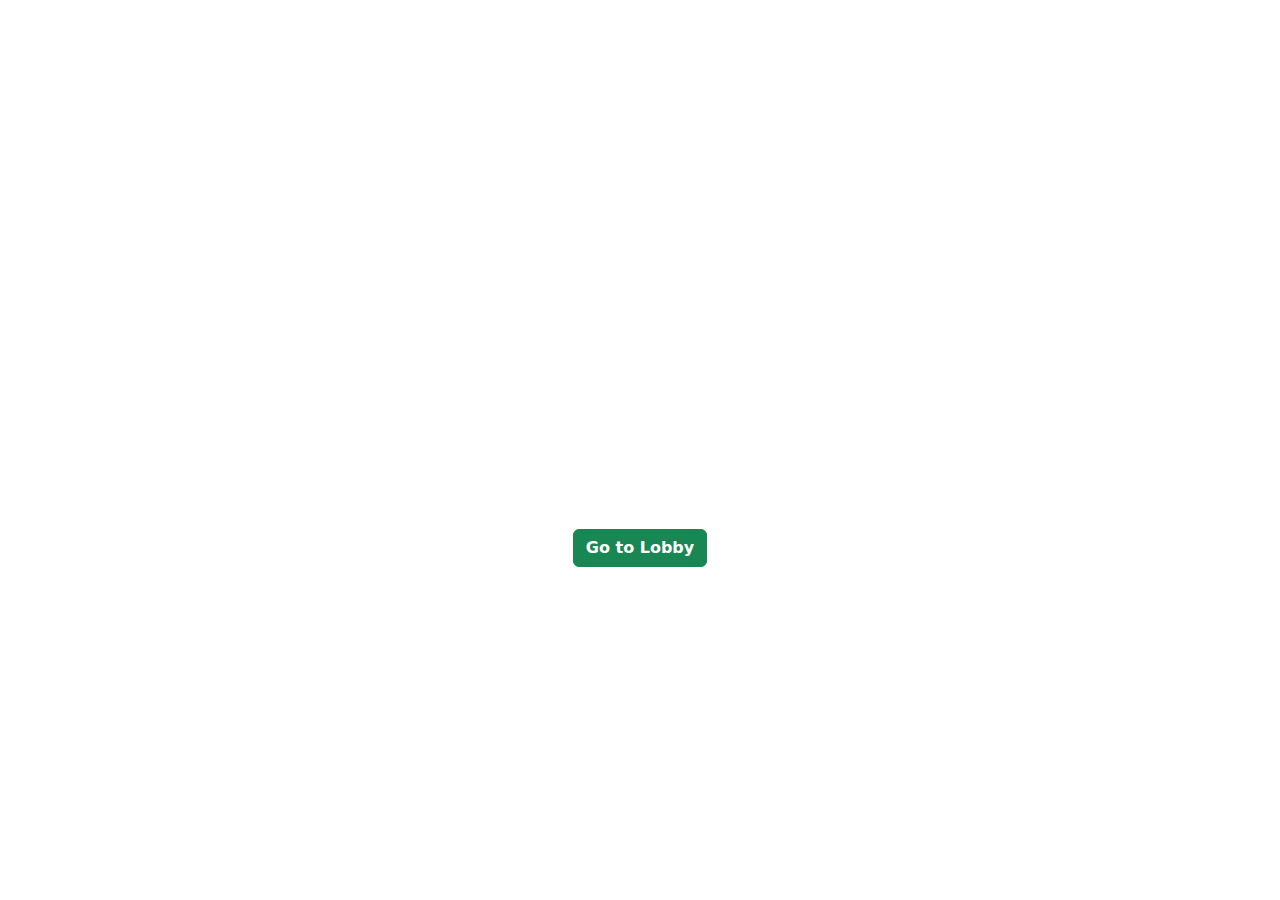
<file: html-pages/location.html>
<!DOCTYPE html>
<html lang="en">
<head>
    <meta charset="UTF-8">
    <meta name="viewport" content="width=device-width, initial-scale=1.0">
    <title>Our Location</title>

    <link rel="stylesheet" href="../css/max-width-580px.css">
    <link rel="stylesheet" href="../css/max-width-768px.css">
    <!-- *************** bootstrap css effect *************** -->
       <link rel="stylesheet" href="https://cdn.jsdelivr.net/npm/bootstrap@5.3.5/dist/css/bootstrap.min.css
       ">
       
       <!-- *************** bootstrap js effect *************** -->
       <script src="https://cdn.jsdelivr.net/npm/bootstrap@5.3.5/dist/js/bootstrap.bundle.min.js"></script>
</head>
<body>
    <center class="mt-5 location-info">
        <iframe src="https://www.google.com/maps/embed?pb=!4v1745990978887!6m8!1m7!1s9A3tge7PcWcjrKN1JqRG4g!2m2!1d21.84525026943361!2d71.31136874039807!3f67.43319!4f0!5f0.7820865974627469" width="600" height="450" style="border:0;" allowfullscreen="" loading="lazy" referrerpolicy="no-referrer-when-downgrade"></iframe>

        <div class="index-file">
            <button class="btn btn-success fw-bold mt-4"><a href="../index.html" style="text-decoration: none;" class="text-white">Go to Lobby</a></button>
        </div>
    </center>
    
</body>
</html>
</file>
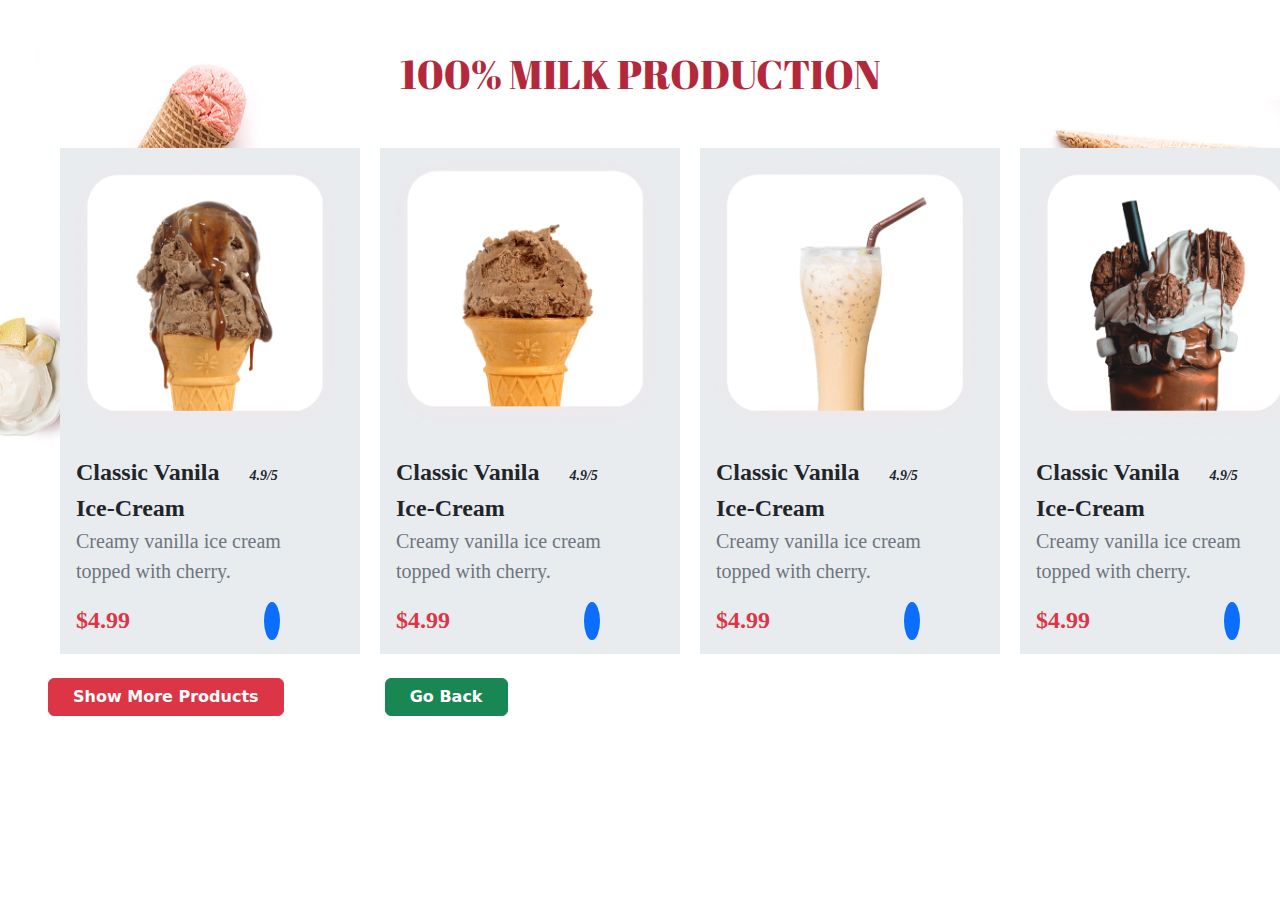
<file: html-pages/order-item.html>
<!DOCTYPE html>
<html lang="en">
<head>
    <meta charset="UTF-8">
    <meta name="viewport" content="width=device-width, initial-scale=1.0">
    <title>Order Item</title>
    <link rel="stylesheet" href="../css/our-product.css">
    <link rel="stylesheet" href="../css/max-width-580px.css">
    <link rel="stylesheet" href="../css/max-width-768px.css">
    <link rel="stylesheet" href="../css/min-width-992px.css">
    <link href="https://unpkg.com/aos@2.3.1/dist/aos.css" rel="stylesheet">
    <link rel="preconnect" href="https://fonts.gstatic.com" crossorigin>
    <link
    rel="stylesheet"
    href="https://cdnjs.cloudflare.com/ajax/libs/font-awesome/6.5.1/css/all.min.css"
    integrity="sha512-DTOQO9RWCH3ppGqcWaEA1BIZOC6xxalwEsw9c2QQeAIftl+Vegovlnee1c9QX4TctnWMn13TZye+giMm8e2LwA=="
    crossorigin="anonymous"
    referrerpolicy="no-referrer"
    />
    <link href="https://fonts.googleapis.com/css2?family=Abril+Fatface&family=Anton&family=Caveat:wght@400..700&family=Dancing+Script:wght@400..700&family=Emblema+One&family=Gravitas+One&family=Lilita+One&family=Lobster&family=Oleo+Script:wght@400;700&family=Pacifico&family=Permanent+Marker&family=Playfair+Display:ital,wght@0,400..900;1,400..900&display=swap" rel="stylesheet">
   
    <!-- *************** bootstrap css effect *************** -->
<link rel="stylesheet" href="https://cdn.jsdelivr.net/npm/bootstrap@5.3.5/dist/css/bootstrap.min.css
">

<!-- *************** bootstrap js effect *************** -->
<script src="https://cdn.jsdelivr.net/npm/bootstrap@5.3.5/dist/js/bootstrap.bundle.min.js"></script>
</head>
<body>
    <section id="product-details">
        <h1>100% MILK PRODUCTION</h1>
        <div class="products-item">
            <div class="ice-details bg-body-secondary m-0 gallery">
                <img  style="cursor: pointer;" onclick="kholoNayaPage('../images/chocolate-ice-2.png', 'Classic Vanila', 'Kwality Walls Butterscotch is a crunchilicious and creamy delight for pleasure seekers looking for pure, guilt-free indulgence, filled with the goodness of real cashews. Its rich, creamy taste will keep you craving for more till the very last bite and after.')" src="../images/chocolate-ice-2.png" alt="">

                <div class="ice-price mt-3 ps-3 pe-3 pb-3">
                    <p class="fs-4 fw-bolder m-0">Classic Vanila <i class="fa-solid fa-star fw-bold text-warning ms-4"style="font-size: 14px;"><span class="text-dark" style="font-family: Tagesschrift system-ui;">4.9/5</span></i></p>
                    <p class="m-0 fw-bolder fs-4">Ice-Cream</p>
                    <p class="fs-5 text-secondary">Creamy vanilla ice cream <br> topped with cherry.</p>
                    <p class="fs-4 fw-bold text-danger m-0">$4.99 <a href="../html-pages/cart.html"><span class="text-white bg-primary p-2 rounded-circle fs-5" style="margin-left: 50%;"><i class="fa-solid fa-cart-shopping"></i></span></a></p>  
                </div>
            </div>

            <div class="ice-details bg-body-secondary m-0">
             <img src="../images/our-card-one.png" alt="" onclick="kholoNayaPage('../images/our-card-one.png', 'Classic Vanila', 'Kwality Walls Butterscotch is a crunchilicious and creamy delight for pleasure seekers looking for pure, guilt-free indulgence, filled with the goodness of real cashews. Its rich, creamy taste will keep you craving for more till the very last bite and after.')" >
                <div class="ice-price mt-3 ps-3 pe-3 pb-3">
                    <p class="fs-4 fw-bolder m-0">Classic Vanila <i class="fa-solid fa-star fw-bold text-warning ms-4"style="font-size: 14px;"><span class="text-dark" style="font-family: Tagesschrift system-ui;">4.9/5</span></i></p>
                    <p class="m-0 fw-bolder fs-4">Ice-Cream</p>
                    <p class="fs-5 text-secondary">Creamy vanilla ice cream <br> topped with cherry.</p>
                    <p class="fs-4 fw-bold text-danger m-0">$4.99 <a href="../html-pages/cart.html"><span class="text-white bg-primary p-2 rounded-circle fs-5" style="margin-left: 50%;"><i class="fa-solid fa-cart-shopping"></i></span></a></p>  
                </div>
            </div>

            <div class="ice-details bg-body-secondary m-0">
             <img src="../images/rose-ice.png" alt=""  onclick="kholoNayaPage('../images/rose-ice.png', 'Classic Vanila', 'Kwality Walls Butterscotch is a crunchilicious and creamy delight for pleasure seekers looking for pure, guilt-free indulgence, filled with the goodness of real cashews. Its rich, creamy taste will keep you craving for more till the very last bite and after.')">
                <div class="ice-price mt-3 ps-3 pe-3 pb-3">
                    <p class="fs-4 fw-bolder m-0">Classic Vanila <i class="fa-solid fa-star fw-bold text-warning ms-4"style="font-size: 14px;"><span class="text-dark" style="font-family: Tagesschrift system-ui;">4.9/5</span></i></p>
                    <p class="m-0 fw-bolder fs-4">Ice-Cream</p>
                    <p class="fs-5 text-secondary">Creamy vanilla ice cream <br> topped with cherry.</p>
                    <p class="fs-4 fw-bold text-danger m-0">$4.99 <a href="../html-pages/cart.html"><span class="text-white bg-primary p-2 rounded-circle fs-5" style="margin-left: 50%;"><i class="fa-solid fa-cart-shopping"></i></span></a></p>  
                </div>
            </div>

            <div class="ice-details bg-body-secondary m-0">
             <img src="../images/milk-ice.png" alt=""  onclick="kholoNayaPage('../images/milk-ice.png', 'Classic Vanila', 'Kwality Walls Butterscotch is a crunchilicious and creamy delight for pleasure seekers looking for pure, guilt-free indulgence, filled with the goodness of real cashews. Its rich, creamy taste will keep you craving for more till the very last bite and after.')">
                <div class="ice-price mt-3 ps-3 pe-3 pb-3">
                    <p class="fs-4 fw-bolder m-0">Classic Vanila <i class="fa-solid fa-star fw-bold text-warning ms-4"style="font-size: 14px;"><span class="text-dark" style="font-family: Tagesschrift system-ui;">4.9/5</span></i></p>
                    <p class="m-0 fw-bolder fs-4">Ice-Cream</p>
                    <p class="fs-5 text-secondary">Creamy vanilla ice cream <br> topped with cherry.</p>
                    <p class="fs-4 fw-bold text-danger m-0">$4.99 <a href="../html-pages/cart.html"><span class="text-white bg-primary p-2 rounded-circle fs-5" style="margin-left: 50%;"><i class="fa-solid fa-cart-shopping"></i></span></a></p>  
                </div>
            </div>
             
             <div id="read-more" class="">

                <div class="ice-details bg-body-secondary m-0 mt-4">
                   <img src="../images/milkshake.png" alt="" onclick="kholoNayaPage('../images/milkshake.png', 'Classic Vanila', 'Kwality Walls Butterscotch is a crunchilicious and creamy delight for pleasure seekers looking for pure, guilt-free indulgence, filled with the goodness of real cashews. Its rich, creamy taste will keep you craving for more till the very last bite and after.')">
                       <div class="ice-price mt-3 ps-3 pe-3 pb-3">
                           <p class="fs-4 fw-bolder m-0">Classic Vanila <i class="fa-solid fa-star fw-bold text-warning ms-4"style="font-size: 14px;"><span class="text-dark" style="font-family: Tagesschrift system-ui;">4.9/5</span></i></p>
                           <p class="m-0 fw-bolder fs-4">Ice-Cream</p>
                           <p class="fs-5 text-secondary">Creamy vanilla ice cream <br> topped with cherry.</p>
                           <p class="fs-4 fw-bold text-danger m-0">$4.99<a href="../html-pages/cart.html"><span class="text-white bg-primary p-2 rounded-circle fs-5" style="margin-left: 50%;"><i class="fa-solid fa-cart-shopping"></i></span></a></p>  
                       </div>
                </div>

                <div class="ice-details bg-body-secondary m-0 mt-4">
                 <img src="../images/banner-pink-cone.png" alt="" onclick="kholoNayaPage('../images/banner-pink-cone.png', 'Classic Vanila', 'Kwality Walls Butterscotch is a crunchilicious and creamy delight for pleasure seekers looking for pure, guilt-free indulgence, filled with the goodness of real cashews. Its rich, creamy taste will keep you craving for more till the very last bite and after.')">
                        <div class="ice-price mt-3 ps-3 pe-3 pb-3">
                            <p class="fs-4 fw-bolder m-0">Classic Vanila <i class="fa-solid fa-star fw-bold text-warning ms-4"style="font-size: 14px;"><span class="text-dark" style="font-family: Tagesschrift system-ui;">4.9/5</span></i></p>
                            <p class="m-0 fw-bolder fs-4">Ice-Cream</p>
                            <p class="fs-5 text-secondary">Creamy vanilla ice cream <br> topped with cherry.</p>
                            <p class="fs-4 fw-bold text-danger m-0">$4.99 <a href="../html-pages/cart.html"><span class="text-white bg-primary p-2 rounded-circle fs-5" style="margin-left: 50%;"><i class="fa-solid fa-cart-shopping"></i></span></a></p>  
                        </div>
                 </div>
                <div class="ice-details bg-body-secondary m-0 mt-4">
                 <img src="../images/banner-pink-cone.png" alt="" onclick="kholoNayaPage('../images/banner-pink-cone.png', 'Classic Vanila', 'Kwality Walls Butterscotch is a crunchilicious and creamy delight for pleasure seekers looking for pure, guilt-free indulgence, filled with the goodness of real cashews. Its rich, creamy taste will keep you craving for more till the very last bite and after.')">
                        <div class="ice-price mt-3 ps-3 pe-3 pb-3">
                            <p class="fs-4 fw-bolder m-0">Classic Vanila <i class="fa-solid fa-star fw-bold text-warning ms-4"style="font-size: 14px;"><span class="text-dark" style="font-family: Tagesschrift system-ui;">4.9/5</span></i></p>
                            <p class="m-0 fw-bolder fs-4">Ice-Cream</p>
                            <p class="fs-5 text-secondary">Creamy vanilla ice cream <br> topped with cherry.</p>
                            <p class="fs-4 fw-bold text-danger m-0">$4.99 <a href="../html-pages/cart.html"><span class="text-white bg-primary p-2 rounded-circle fs-5" style="margin-left: 50%;"><i class="fa-solid fa-cart-shopping"></i></span></a></p>  
                        </div>
                 </div>
                <div class="ice-details bg-body-secondary m-0 mt-4">
                    <img src="../images/shake-img.png" alt="" onclick="kholoNayaPage('../images/shake-img.png', 'Classic Vanila', 'Kwality Walls Butterscotch is a crunchilicious and creamy delight for pleasure seekers looking for pure, guilt-free indulgence, filled with the goodness of real cashews. Its rich, creamy taste will keep you craving for more till the very last bite and after.')">
                        <div class="ice-price mt-3 ps-3 pe-3 pb-3">
                            <p class="fs-4 fw-bolder m-0">Classic Vanila <i class="fa-solid fa-star fw-bold text-warning ms-4"style="font-size: 14px;"><span class="text-dark" style="font-family: Tagesschrift system-ui;">4.9/5</span></i></p>
                            <p class="m-0 fw-bolder fs-4">Ice-Cream</p>
                            <p class="fs-5 text-secondary">Creamy vanilla ice cream <br> topped with cherry.</p>
                            <p class="fs-4 fw-bold text-danger m-0">$4.99 <a href="../html-pages/cart.html"><span class="text-white bg-primary p-2 rounded-circle fs-5" style="margin-left: 50%;"><i class="fa-solid fa-cart-shopping"></i></span></a></p>  
                        </div>
                 </div>
                <div class="ice-details bg-body-secondary m-0 mt-4">
                    <img src="../images/product-img-1.jpg" alt="" onclick="kholoNayaPage('../images/product-img-1.jpg', 'Classic Vanila', 'Kwality Walls Butterscotch is a crunchilicious and creamy delight for pleasure seekers looking for pure, guilt-free indulgence, filled with the goodness of real cashews. Its rich, creamy taste will keep you craving for more till the very last bite and after.')"> 
                        <div class="ice-price mt-3 ps-3 pe-3 pb-3">
                            <p class="fs-4 fw-bolder m-0">Classic Vanila <i class="fa-solid fa-star fw-bold text-warning ms-4"style="font-size: 14px;"><span class="text-dark" style="font-family: Tagesschrift system-ui;">4.9/5</span></i></p>
                            <p class="m-0 fw-bolder fs-4">Ice-Cream</p>
                            <p class="fs-5 text-secondary">Creamy vanilla ice cream <br> topped with cherry.</p>
                            <p class="fs-4 fw-bold text-danger m-0">$4.99 <a href="../html-pages/cart.html"><span class="text-white bg-primary p-2 rounded-circle fs-5" style="margin-left: 50%;"><i class="fa-solid fa-cart-shopping"></i></span></a></p>  
                        </div>
                 </div>
                <div class="ice-details bg-body-secondary m-0 mt-4">
                    <img src="../images/product-img-2.jpg" alt="" onclick="kholoNayaPage('../images/product-img-2.jpg', 'Classic Vanila', 'Kwality Walls Butterscotch is a crunchilicious and creamy delight for pleasure seekers looking for pure, guilt-free indulgence, filled with the goodness of real cashews. Its rich, creamy taste will keep you craving for more till the very last bite and after.')">
                        <div class="ice-price mt-3 ps-3 pe-3 pb-3">
                            <p class="fs-4 fw-bolder m-0">Classic Vanila <i class="fa-solid fa-star fw-bold text-warning ms-4"style="font-size: 14px;"><span class="text-dark" style="font-family: Tagesschrift system-ui;">4.9/5</span></i></p>
                            <p class="m-0 fw-bolder fs-4">Ice-Cream</p>
                            <p class="fs-5 text-secondary">Creamy vanilla ice cream <br> topped with cherry.</p>
                            <p class="fs-4 fw-bold text-danger m-0">$4.99 <a href="../html-pages/cart.html"><span class="text-white bg-primary p-2 rounded-circle fs-5" style="margin-left: 50%;"><i class="fa-solid fa-cart-shopping"></i></span></a></p>  
                        </div>
                 </div>
                <div class="ice-details bg-body-secondary m-0 mt-4">
                    <img src="../images/product-img-3.png" alt="" onclick="kholoNayaPage('../images/product-img-3.png', 'Classic Vanila', 'Kwality Walls Butterscotch is a crunchilicious and creamy delight for pleasure seekers looking for pure, guilt-free indulgence, filled with the goodness of real cashews. Its rich, creamy taste will keep you craving for more till the very last bite and after.')">
                        <div class="ice-price mt-3 ps-3 pe-3 pb-3">
                            <p class="fs-4 fw-bolder m-0">Classic Vanila <i class="fa-solid fa-star fw-bold text-warning ms-4"style="font-size: 14px;"><span class="text-dark" style="font-family: Tagesschrift system-ui;">4.9/5</span></i></p>
                            <p class="m-0 fw-bolder fs-4">Ice-Cream</p>
                            <p class="fs-5 text-secondary">Creamy vanilla ice cream <br> topped with cherry.</p>
                            <p class="fs-4 fw-bold text-danger m-0">$4.99 <a href="../html-pages/cart.html"><span class="text-white bg-primary p-2 rounded-circle fs-5" style="margin-left: 50%;"><i class="fa-solid fa-cart-shopping"></i></span></a></p>  
                        </div>
                 </div>
                <div class="ice-details bg-body-secondary m-0 mt-4">
                 <img src="../images/product-img-4.png" alt="" onclick="kholoNayaPage('../images/product-img-4.png', 'Classic Vanila', 'Kwality Walls Butterscotch is a crunchilicious and creamy delight for pleasure seekers looking for pure, guilt-free indulgence, filled with the goodness of real cashews. Its rich, creamy taste will keep you craving for more till the very last bite and after.')">
                        <div class="ice-price mt-3 ps-3 pe-3 pb-3">
                            <p class="fs-4 fw-bolder m-0">Classic Vanila <i class="fa-solid fa-star fw-bold text-warning ms-4"style="font-size: 14px;"><span class="text-dark" style="font-family: Tagesschrift system-ui;">4.9/5</span></i></p>
                            <p class="m-0 fw-bolder fs-4">Ice-Cream</p>
                            <p class="fs-5 text-secondary">Creamy vanilla ice cream <br> topped with cherry.</p>
                            <p class="fs-4 fw-bold text-danger m-0">$4.99<a href="../html-pages/cart.html"><span class="text-white bg-primary p-2 rounded-circle fs-5" style="margin-left: 50%;"><i class="fa-solid fa-cart-shopping"></i></span></a></p>  
                        </div>
                 </div>

                </div>
        
            </div>
            <button type="button" class="btn btn-danger fw-bold ps-4 pe-4 text-center m-5 mt-4" id="showproduct" onclick="toggleProduct()">Show More Products</button>

            <a href="../html-pages/our-products.html"> <button class="btn btn-success  fw-bold ps-4 pe-4 text-center m-5 mt-4">Go Back</button>
            </a>
        </section>


        <script src="../min.js/main.js"></script>
        <script src="../min.js/min-jquery.js"></script>
        <script src="../min.js/cycle.min.js"></script>
   
   
                 <!-- ************** bootstrap script ************* -->
       <script src="https://cdn.jsdelivr.net/npm/@popperjs/core@2.11.8/dist/umd/popper.min.js" integrity="sha384-I7E8VVD/ismYTF4hNIPjVp/Zjvgyol6VFvRkX/vR+Vc4jQkC+hVqc2pM8ODewa9r" crossorigin="anonymous"></script>
       <script src="https://cdn.jsdelivr.net/npm/bootstrap@5.3.5/dist/js/bootstrap.min.js" integrity="sha384-VQqxDN0EQCkWoxt/0vsQvZswzTHUVOImccYmSyhJTp7kGtPed0Qcx8rK9h9YEgx+" crossorigin="anonymous"></script>
       
        <!-- *************aos animation************ -->
     <script src="https://unpkg.com/aos@2.3.1/dist/aos.js"></script>
     <script>
         AOS.init();
     </script>
</body>
</html>
</file>
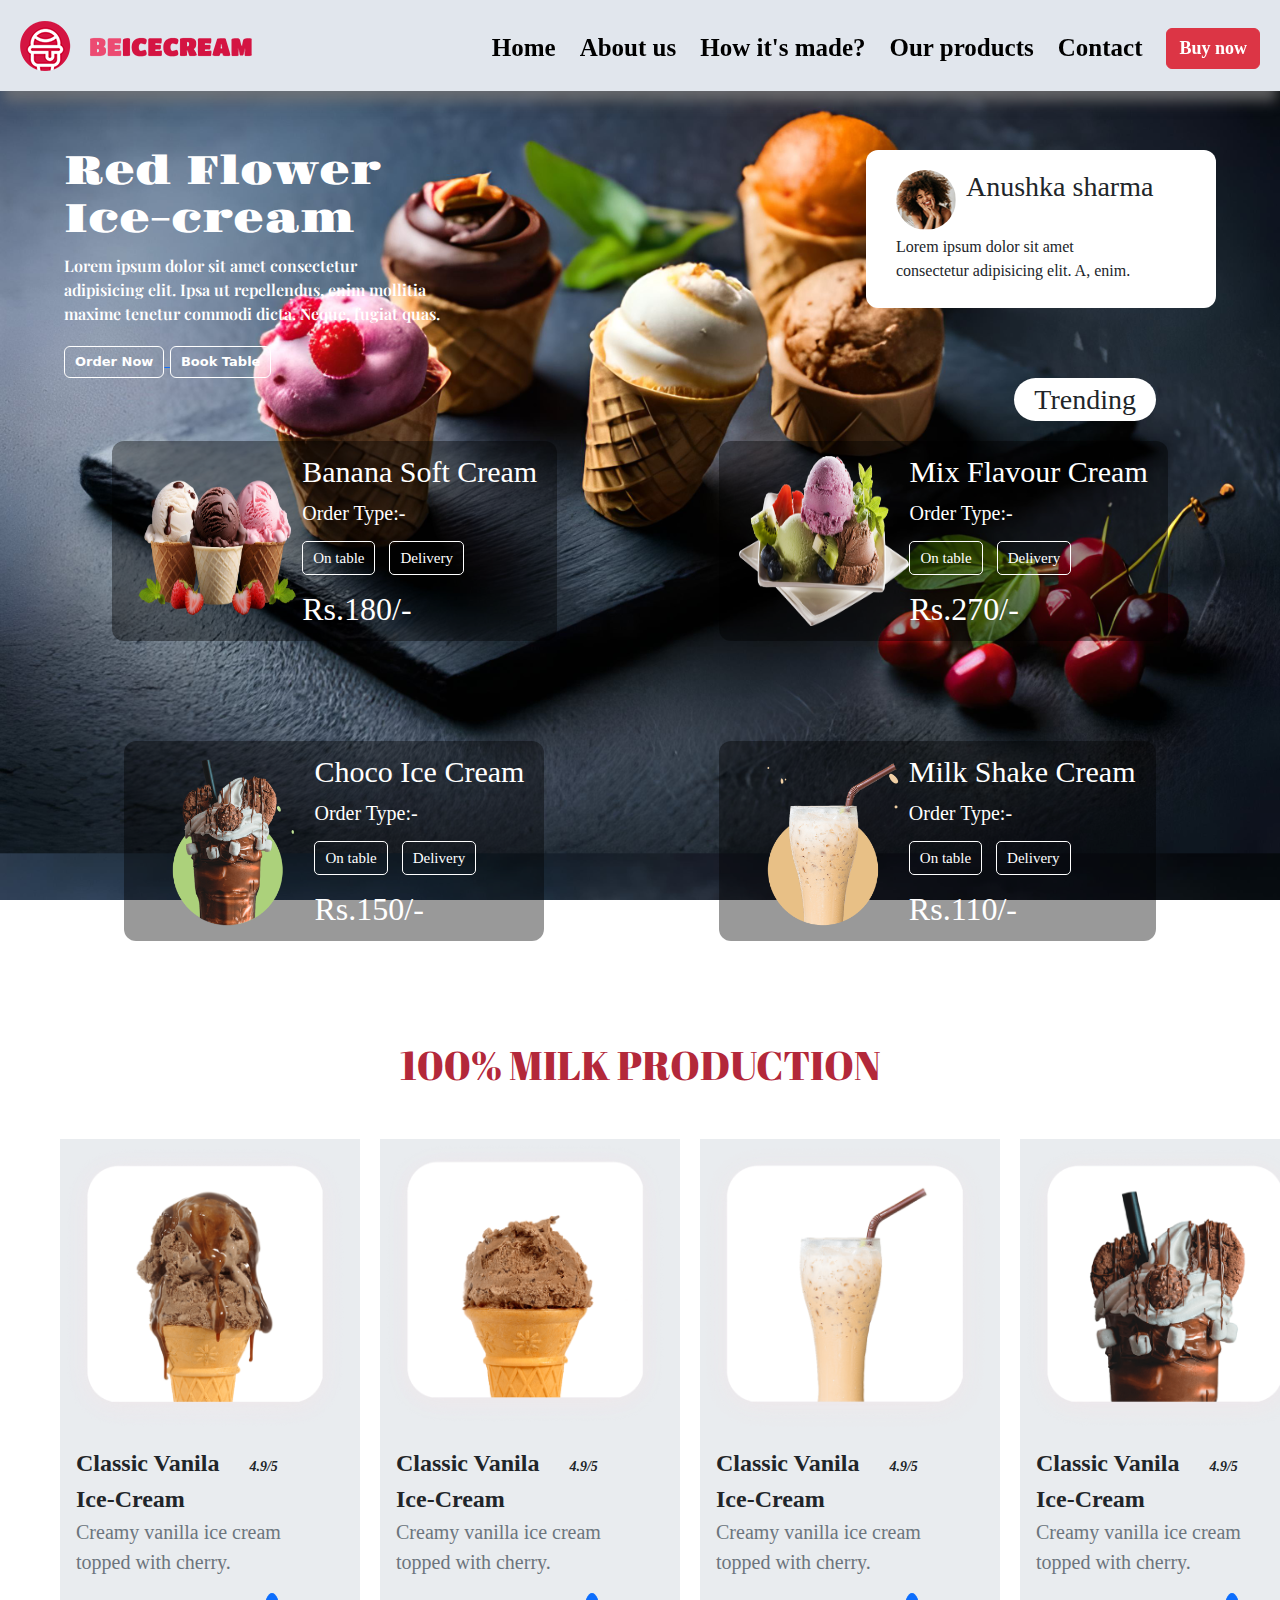
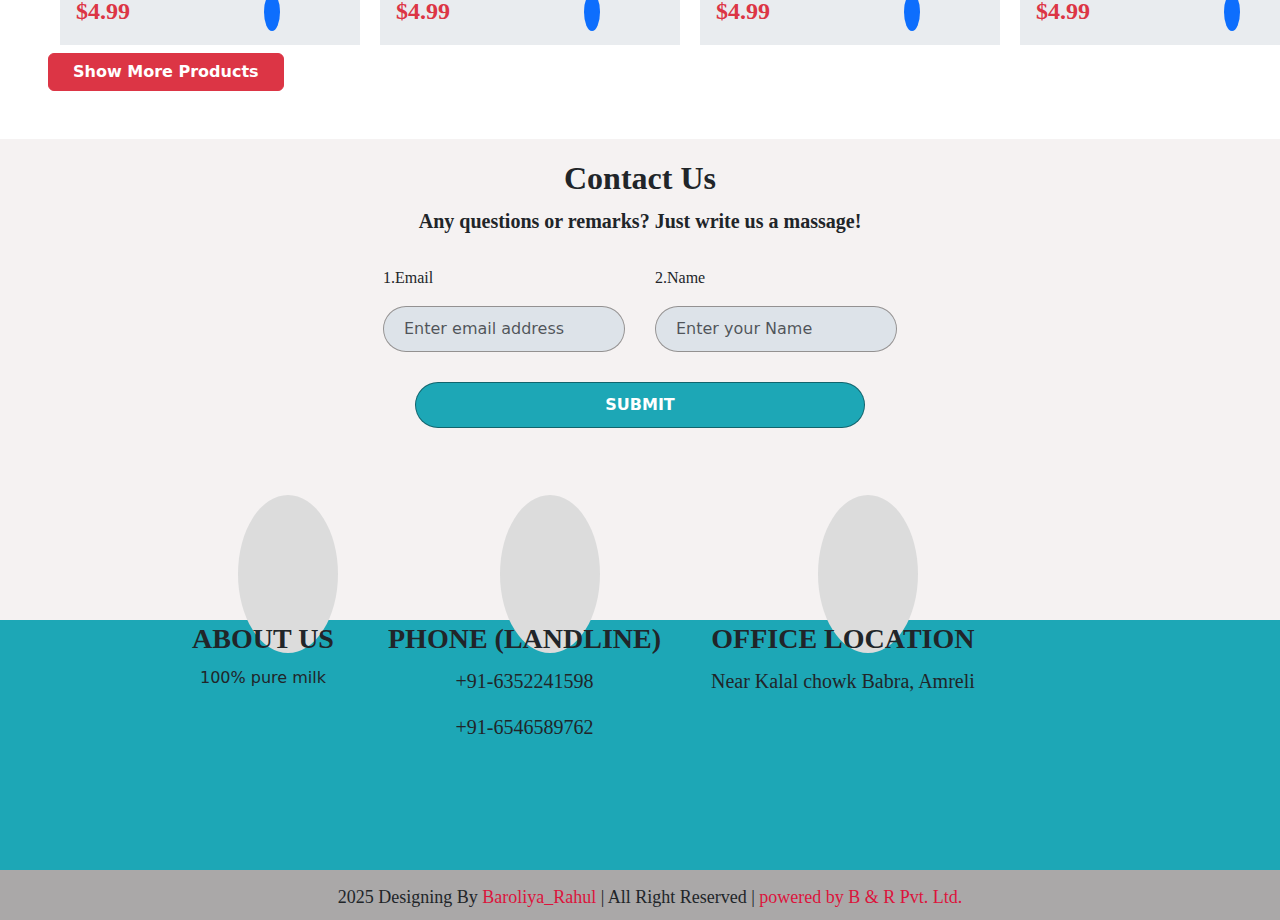
<file: html-pages/our-products.html>
<!DOCTYPE html>
<html lang="en">
<head>
    <meta charset="UTF-8">
    <meta name="viewport" content="width=device-width, initial-scale=1.0">
    <title>Our Products</title>
    <link rel="stylesheet" href="../css/our-product.css">
    <link rel="stylesheet" href="../css/max-width-580px.css">
    <link rel="stylesheet" href="../css/max-width-768px.css">
    <link rel="stylesheet" href="../css/min-width-992px.css">
    <link rel="stylesheet" href="../css/gray.css">
    <link href="https://unpkg.com/aos@2.3.1/dist/aos.css" rel="stylesheet">
    <link rel="preconnect" href="https://fonts.gstatic.com" crossorigin>
    <link
    rel="stylesheet"
    href="https://cdnjs.cloudflare.com/ajax/libs/font-awesome/6.5.1/css/all.min.css"
    integrity="sha512-DTOQO9RWCH3ppGqcWaEA1BIZOC6xxalwEsw9c2QQeAIftl+Vegovlnee1c9QX4TctnWMn13TZye+giMm8e2LwA=="
    crossorigin="anonymous"
    referrerpolicy="no-referrer"
    />
    <link href="https://fonts.googleapis.com/css2?family=Abril+Fatface&family=Anton&family=Caveat:wght@400..700&family=Dancing+Script:wght@400..700&family=Emblema+One&family=Gravitas+One&family=Lilita+One&family=Lobster&family=Oleo+Script:wght@400;700&family=Pacifico&family=Permanent+Marker&family=Playfair+Display:ital,wght@0,400..900;1,400..900&display=swap" rel="stylesheet">
   
    <!-- *************** bootstrap css effect *************** -->
<link rel="stylesheet" href="https://cdn.jsdelivr.net/npm/bootstrap@5.3.5/dist/css/bootstrap.min.css
">

<!-- *************** bootstrap js effect *************** -->
<script src="https://cdn.jsdelivr.net/npm/bootstrap@5.3.5/dist/js/bootstrap.bundle.min.js"></script>


</head>
<body>
    
    <section id="main-content">
        
        <!-- ***********navbar secction effects********** -->
            
            <span class="menubar d-flex justify-content-between me-5 align-items-center">
                   <img src="../images/main-logo.png" alt="">
                    <div class="home-bar">
                        <i onclick="toggleNavbar()" class="fa-solid fa-bars fs-1"></i>
                    </div>
            </span>
               <div class="navbar" id="navbar">
                <a class="me-4" href="../index.html">Home</a>
                <a class="me-4"  href="../html-pages/about-us.html">About us</a>
                <a class="me-4" href="../html-pages/how-its-made.html">How it's made?</a>
                <a class="me-4" href="../html-pages/our-products.html">Our products</a>
                <a class="me-4" href="../html-pages/contact.html">Contact</a>
                   
                   <span><a href="../html-pages/order-item.html"><button type="menu" class="btn btn-danger" style="  font-family: 'Times New Roman', Times, serif; font-weight: 600; font-size:18px;">Buy now <i class="fa-solid fa-arrow-right"></i></button></a></span>
               </div>
       
       </section> 

<section id="products">

        <!-- ******************our-products-banner******************* -->
         <div class="product-bg-details">
            <div class="product-about">
                <h1>Red Flower <br> Ice-cream</h1>
                <p>Lorem ipsum dolor sit amet consectetur adipisicing elit. Ipsa ut repellendus, enim mollitia maxime tenetur commodi dicta. Neque, fugiat quas.</p>

                <a href="../html-pages/order-item.html">
                    <button class="btn-2">Order Now</button>
                </a>
                <a href="../html-pages/table-number.html">
                    <button class="btn-2">Book Table</button>
                </a>
            </div>

                <div class="product-review">
                    <div class="person-details">
                        <img src="../images/person-img.png" alt="">
                        <div class="product-customer">
                            <h3>Anushka sharma </h3>
                            <p><i class="fa-solid fa-star"></i><i class="fa-solid fa-star"></i><i class="fa-solid fa-star"></i><i class="fa-solid fa-star"></i><i class="fa-solid fa-star"></i></p>
                        </div>
                    </div>
                    <p>Lorem ipsum dolor sit amet <br> consectetur adipisicing elit. A, enim.</p>
                </div>
         </div>
         <div class="trending">
            <h3>Trending <i class="fa-solid fa-fire"></i></h3>
        </div>
        
        <div id="dialogBox">
            ✅ Your order was successful!
          </div>

           <div class="trending-items">
                 <div class="trending-details">
                     <img src="../images/contact-us-img-one.png" alt="">
                     <div class="item-price-details">
                         <h1>Banana Soft Cream</h1>
                         <p>Order Type:-</p>
                         <button  onclick="showSuccessDialog()">On table</button>
                         <button  onclick="showSuccessDialog()">Delivery</button>
                         <h2>Rs.180/-</h2>
                     </div>
                 </div>
     
                 <div class="trending-details">
                     <img src="../images/mix-ice.png" alt="">
                     <div class="item-price-details">
                         <h1>Mix Flavour Cream</h1>
                         <p>Order Type:-</p>
                         <button onclick="showSuccessDialog()">On table</button>
                         <button onclick="showSuccessDialog()">Delivery</button>
                         <h2>Rs.270/-</h2>
                     </div>
                 </div>
     
                 <div class="trending-details">
                     <img src="../images/milkshake.png" alt="">
                     <div class="item-price-details">
                         <h1>Choco Ice Cream</h1>
                         <p>Order Type:-</p>
                         <button onclick="showSuccessDialog()">On table</button>
                         <button onclick="showSuccessDialog()">Delivery</button>
                         <h2>Rs.150/-</h2>
                     </div>
                 </div>
     
                 <div class="trending-details">
                     <img src="../images/shake-img.png" alt="">
                     <div class="item-price-details">
                         <h1>Milk Shake Cream</h1>
                         <p>Order Type:-</p>
                         <button onclick="showSuccessDialog()">On table</button>
                         <button onclick="showSuccessDialog()">Delivery</button>
                         <h2>Rs.110/-</h2>
                     </div>
                 </div> 
           </div>

    </section>

    <section id="product-details">
        <h1>100% MILK PRODUCTION</h1>
        <div class="products-item">
            <div class="ice-details bg-body-secondary m-0 gallery">
                <img  style="cursor: pointer;" onclick="kholoNayaPage('../images/chocolate-ice-2.png', 'Classic Vanila', 'Kwality Walls Butterscotch is a crunchilicious and creamy delight for pleasure seekers looking for pure, guilt-free indulgence, filled with the goodness of real cashews. Its rich, creamy taste will keep you craving for more till the very last bite and after.')" src="../images/chocolate-ice-2.png" alt="">

                <div class="ice-price mt-3 ps-3 pe-3 pb-3">
                    <p class="fs-4 fw-bolder m-0">Classic Vanila <i class="fa-solid fa-star fw-bold text-warning ms-4"style="font-size: 14px;"><span class="text-dark" style="font-family: Tagesschrift system-ui;">4.9/5</span></i></p>
                    <p class="m-0 fw-bolder fs-4">Ice-Cream</p>
                    <p class="fs-5 text-secondary">Creamy vanilla ice cream <br> topped with cherry.</p>
                    <p class="fs-4 fw-bold text-danger m-0">$4.99 <span class="text-white bg-primary p-2 rounded-circle fs-5" style="margin-left: 50%;"><i class="fa-solid fa-cart-shopping" onclick="addToCart('Classic Vanila', '$25.5', '../images/chocolate-ice-2.png')"></i></span></p>  
                </div>
            </div>

            <div class="ice-details bg-body-secondary m-0">
             <img src="../images/our-card-one.png" alt="" onclick="kholoNayaPage('../images/our-card-one.png', 'Classic Vanila', 'Kwality Walls Butterscotch is a crunchilicious and creamy delight for pleasure seekers looking for pure, guilt-free indulgence, filled with the goodness of real cashews. Its rich, creamy taste will keep you craving for more till the very last bite and after.')" >
                <div class="ice-price mt-3 ps-3 pe-3 pb-3">
                    <p class="fs-4 fw-bolder m-0">Classic Vanila <i class="fa-solid fa-star fw-bold text-warning ms-4"style="font-size: 14px;"><span class="text-dark" style="font-family: Tagesschrift system-ui;">4.9/5</span></i></p>
                    <p class="m-0 fw-bolder fs-4">Ice-Cream</p>
                    <p class="fs-5 text-secondary">Creamy vanilla ice cream <br> topped with cherry.</p>
                    <p class="fs-4 fw-bold text-danger m-0">$4.99 <span class="text-white bg-primary p-2 rounded-circle fs-5" style="margin-left: 50%;"><i class="fa-solid fa-cart-shopping" onclick="addToCart('Classic Vanila', '$25.5', '../images/our-card-one.png')"></i></span></p>  
                </div>
            </div>

            <div class="ice-details bg-body-secondary m-0">
             <img src="../images/rose-ice.png" alt=""  onclick="kholoNayaPage('../images/rose-ice.png', 'Classic Vanila', 'Kwality Walls Butterscotch is a crunchilicious and creamy delight for pleasure seekers looking for pure, guilt-free indulgence, filled with the goodness of real cashews. Its rich, creamy taste will keep you craving for more till the very last bite and after.')">
                <div class="ice-price mt-3 ps-3 pe-3 pb-3">
                    <p class="fs-4 fw-bolder m-0">Classic Vanila <i class="fa-solid fa-star fw-bold text-warning ms-4"style="font-size: 14px;"><span class="text-dark" style="font-family: Tagesschrift system-ui;">4.9/5</span></i></p>
                    <p class="m-0 fw-bolder fs-4">Ice-Cream</p>
                    <p class="fs-5 text-secondary">Creamy vanilla ice cream <br> topped with cherry.</p>
                    <p class="fs-4 fw-bold text-danger m-0">$4.99 <span class="text-white bg-primary p-2 rounded-circle fs-5" style="margin-left: 50%;"><i class="fa-solid fa-cart-shopping" onclick="addToCart('Classic Vanila', '$25.5', '../images/rose-ice.png')"></i></span></p>  
                </div>
            </div>

            <div class="ice-details bg-body-secondary m-0">
             <img src="../images/milk-ice.png" alt=""  onclick="kholoNayaPage('../images/milk-ice.png', 'Classic Vanila', 'Kwality Walls Butterscotch is a crunchilicious and creamy delight for pleasure seekers looking for pure, guilt-free indulgence, filled with the goodness of real cashews. Its rich, creamy taste will keep you craving for more till the very last bite and after.')">
                <div class="ice-price mt-3 ps-3 pe-3 pb-3">
                    <p class="fs-4 fw-bolder m-0">Classic Vanila <i class="fa-solid fa-star fw-bold text-warning ms-4"style="font-size: 14px;"><span class="text-dark" style="font-family: Tagesschrift system-ui;">4.9/5</span></i></p>
                    <p class="m-0 fw-bolder fs-4">Ice-Cream</p>
                    <p class="fs-5 text-secondary">Creamy vanilla ice cream <br> topped with cherry.</p>
                    <p class="fs-4 fw-bold text-danger m-0">$4.99 <span class="text-white bg-primary p-2 rounded-circle fs-5" style="margin-left: 50%;"><i class="fa-solid fa-cart-shopping" onclick="addToCart('Classic Vanila', '$25.5', '../images/milk-ice.png')"></i></span></p>  
                </div>
            </div>
             
             <div id="read-more">

                <div class="ice-details bg-body-secondary m-0 mt-4">
                   <img src="../images/milkshake.png" alt="" onclick="kholoNayaPage('../images/milkshake.png', 'Classic Vanila', 'Kwality Walls Butterscotch is a crunchilicious and creamy delight for pleasure seekers looking for pure, guilt-free indulgence, filled with the goodness of real cashews. Its rich, creamy taste will keep you craving for more till the very last bite and after.')">
                       <div class="ice-price mt-3 ps-3 pe-3 pb-3">
                           <p class="fs-4 fw-bolder m-0">Classic Vanila <i class="fa-solid fa-star fw-bold text-warning ms-4"style="font-size: 14px;"><span class="text-dark" style="font-family: Tagesschrift system-ui;">4.9/5</span></i></p>
                           <p class="m-0 fw-bolder fs-4">Ice-Cream</p>
                           <p class="fs-5 text-secondary">Creamy vanilla ice cream <br> topped with cherry.</p>
                           <p class="fs-4 fw-bold text-danger m-0">$4.99 <span class="text-white bg-primary p-2 rounded-circle fs-5" style="margin-left: 50%;"><i class="fa-solid fa-cart-shopping" onclick="addToCart('Classic Vanila', '$25.5', '../images/milkshake.png')"></i></span></p>  
                       </div>
                </div>

                <div class="ice-details bg-body-secondary m-0 mt-4">
                 <img src="../images/banner-pink-cone.png" alt="" onclick="kholoNayaPage('../images/banner-pink-cone.png', 'Classic Vanila', 'Kwality Walls Butterscotch is a crunchilicious and creamy delight for pleasure seekers looking for pure, guilt-free indulgence, filled with the goodness of real cashews. Its rich, creamy taste will keep you craving for more till the very last bite and after.')">
                        <div class="ice-price mt-3 ps-3 pe-3 pb-3">
                            <p class="fs-4 fw-bolder m-0">Classic Vanila <i class="fa-solid fa-star fw-bold text-warning ms-4"style="font-size: 14px;"><span class="text-dark" style="font-family: Tagesschrift system-ui;">4.9/5</span></i></p>
                            <p class="m-0 fw-bolder fs-4">Ice-Cream</p>
                            <p class="fs-5 text-secondary">Creamy vanilla ice cream <br> topped with cherry.</p>
                            <p class="fs-4 fw-bold text-danger m-0">$4.99 <span class="text-white bg-primary p-2 rounded-circle fs-5" style="margin-left: 50%;"><i class="fa-solid fa-cart-shopping" onclick="addToCart('Classic Vanila', '$25.5', '../images/banner-pink-cone.png')"></i></span></p>  
                        </div>
                 </div>
                <div class="ice-details bg-body-secondary m-0 mt-4">
                 <img src="../images/banner-pink-cone.png" alt="" onclick="kholoNayaPage('../images/banner-pink-cone.png', 'Classic Vanila', 'Kwality Walls Butterscotch is a crunchilicious and creamy delight for pleasure seekers looking for pure, guilt-free indulgence, filled with the goodness of real cashews. Its rich, creamy taste will keep you craving for more till the very last bite and after.')">
                        <div class="ice-price mt-3 ps-3 pe-3 pb-3">
                            <p class="fs-4 fw-bolder m-0">Classic Vanila <i class="fa-solid fa-star fw-bold text-warning ms-4"style="font-size: 14px;"><span class="text-dark" style="font-family: Tagesschrift system-ui;">4.9/5</span></i></p>
                            <p class="m-0 fw-bolder fs-4">Ice-Cream</p>
                            <p class="fs-5 text-secondary">Creamy vanilla ice cream <br> topped with cherry.</p>
                            <p class="fs-4 fw-bold text-danger m-0">$4.99 <span class="text-white bg-primary p-2 rounded-circle fs-5" style="margin-left: 50%;"><i class="fa-solid fa-cart-shopping" onclick="addToCart('Classic Vanila', '$25.5', '../images/banner-pink-cone.png')"></i></span></p>  
                        </div>
                 </div>
                <div class="ice-details bg-body-secondary m-0 mt-4">
                    <img src="../images/shake-img.png" alt="" onclick="kholoNayaPage('../images/shake-img.png', 'Classic Vanila', 'Kwality Walls Butterscotch is a crunchilicious and creamy delight for pleasure seekers looking for pure, guilt-free indulgence, filled with the goodness of real cashews. Its rich, creamy taste will keep you craving for more till the very last bite and after.')">
                        <div class="ice-price mt-3 ps-3 pe-3 pb-3">
                            <p class="fs-4 fw-bolder m-0">Classic Vanila <i class="fa-solid fa-star fw-bold text-warning ms-4"style="font-size: 14px;"><span class="text-dark" style="font-family: Tagesschrift system-ui;">4.9/5</span></i></p>
                            <p class="m-0 fw-bolder fs-4">Ice-Cream</p>
                            <p class="fs-5 text-secondary">Creamy vanilla ice cream <br> topped with cherry.</p>
                            <p class="fs-4 fw-bold text-danger m-0">$4.99 <span class="text-white bg-primary p-2 rounded-circle fs-5" style="margin-left: 50%;"><i class="fa-solid fa-cart-shopping" onclick="addToCart('Classic Vanila', '$25.5', '../images/shake-img.png')"></i></span></p>  
                        </div>
                 </div>
                <div class="ice-details bg-body-secondary m-0 mt-4">
                    <img src="../images/product-img-1.jpg" alt="" onclick="kholoNayaPage('../images/product-img-1.jpg', 'Classic Vanila', 'Kwality Walls Butterscotch is a crunchilicious and creamy delight for pleasure seekers looking for pure, guilt-free indulgence, filled with the goodness of real cashews. Its rich, creamy taste will keep you craving for more till the very last bite and after.')"> 
                        <div class="ice-price mt-3 ps-3 pe-3 pb-3">
                            <p class="fs-4 fw-bolder m-0">Classic Vanila <i class="fa-solid fa-star fw-bold text-warning ms-4"style="font-size: 14px;"><span class="text-dark" style="font-family: Tagesschrift system-ui;">4.9/5</span></i></p>
                            <p class="m-0 fw-bolder fs-4">Ice-Cream</p>
                            <p class="fs-5 text-secondary">Creamy vanilla ice cream <br> topped with cherry.</p>
                            <p class="fs-4 fw-bold text-danger m-0">$4.99 <span class="text-white bg-primary p-2 rounded-circle fs-5" style="margin-left: 50%;"><i class="fa-solid fa-cart-shopping" onclick="addToCart('Classic Vanila', '$25.5', '../images/product-img-1.jpg')"></i></span></p>  
                        </div>
                 </div>
                <div class="ice-details bg-body-secondary m-0 mt-4">
                    <img src="../images/product-img-2.jpg" alt="" onclick="kholoNayaPage('../images/product-img-2.jpg', 'Classic Vanila', 'Kwality Walls Butterscotch is a crunchilicious and creamy delight for pleasure seekers looking for pure, guilt-free indulgence, filled with the goodness of real cashews. Its rich, creamy taste will keep you craving for more till the very last bite and after.')">
                        <div class="ice-price mt-3 ps-3 pe-3 pb-3">
                            <p class="fs-4 fw-bolder m-0">Classic Vanila <i class="fa-solid fa-star fw-bold text-warning ms-4"style="font-size: 14px;"><span class="text-dark" style="font-family: Tagesschrift system-ui;">4.9/5</span></i></p>
                            <p class="m-0 fw-bolder fs-4">Ice-Cream</p>
                            <p class="fs-5 text-secondary">Creamy vanilla ice cream <br> topped with cherry.</p>
                            <p class="fs-4 fw-bold text-danger m-0">$4.99 <span class="text-white bg-primary p-2 rounded-circle fs-5" style="margin-left: 50%;"><i class="fa-solid fa-cart-shopping" onclick="addToCart('Classic Vanila', '$25.5', '../images/product-img-2.jpg')"></i></span></p>  
                        </div>
                 </div>
                <div class="ice-details bg-body-secondary m-0 mt-4">
                    <img src="../images/product-img-3.png" alt="" onclick="kholoNayaPage('../images/product-img-3.png', 'Classic Vanila', 'Kwality Walls Butterscotch is a crunchilicious and creamy delight for pleasure seekers looking for pure, guilt-free indulgence, filled with the goodness of real cashews. Its rich, creamy taste will keep you craving for more till the very last bite and after.')">
                        <div class="ice-price mt-3 ps-3 pe-3 pb-3">
                            <p class="fs-4 fw-bolder m-0">Classic Vanila <i class="fa-solid fa-star fw-bold text-warning ms-4"style="font-size: 14px;"><span class="text-dark" style="font-family: Tagesschrift system-ui;">4.9/5</span></i></p>
                            <p class="m-0 fw-bolder fs-4">Ice-Cream</p>
                            <p class="fs-5 text-secondary">Creamy vanilla ice cream <br> topped with cherry.</p>
                            <p class="fs-4 fw-bold text-danger m-0">$4.99 <span class="text-white bg-primary p-2 rounded-circle fs-5" style="margin-left: 50%;"><i class="fa-solid fa-cart-shopping" onclick="addToCart('Classic Vanila', '$25.5', '../images/product-img-3.png')"></i></span></p>  
                        </div>
                 </div>
                <div class="ice-details bg-body-secondary m-0 mt-4">
                 <img src="../images/product-img-4.png" alt="" onclick="kholoNayaPage('../images/product-img-4.png', 'Classic Vanila', 'Kwality Walls Butterscotch is a crunchilicious and creamy delight for pleasure seekers looking for pure, guilt-free indulgence, filled with the goodness of real cashews. Its rich, creamy taste will keep you craving for more till the very last bite and after.')">
                        <div class="ice-price mt-3 ps-3 pe-3 pb-3">
                            <p class="fs-4 fw-bolder m-0">Classic Vanila <i class="fa-solid fa-star fw-bold text-warning ms-4"style="font-size: 14px;"><span class="text-dark" style="font-family: Tagesschrift system-ui;">4.9/5</span></i></p>
                            <p class="m-0 fw-bolder fs-4">Ice-Cream</p>
                            <p class="fs-5 text-secondary">Creamy vanilla ice cream <br> topped with cherry.</p>
                            <p class="fs-4 fw-bold text-danger m-0">$4.99 <span class="text-white bg-primary p-2 rounded-circle fs-5" style="margin-left: 50%;"><i class="fa-solid fa-cart-shopping" onclick="addToCart('Classic Vanila', '$25.5', '../images/product-img-4.png')"></i></span></p>  
                        </div>
                 </div>

                </div>
        
            </div>
            <button type="button" class="btn btn-danger fw-bold ps-4 pe-4 text-center m-5 mt-2" id="showproduct" onclick="toggleProduct()">Show More Products</button>
        </section>

    <section id="contact">
        <h2>Contact Us</h2>
        <p class="contact-data">Any questions or remarks? Just write us a massage!</p>

        <form action="../welcome-page.html" id="frm">

           <div class="contact-form">
                <div class="contact-email">
                    <p>1.Email</p>
                    <input type="email" placeholder="Enter email address" class="form-control" data-bvalidator="required,email">
                </div>
                <div class="contact-name">
                    <p>2.Name</p>
                    <input type="text" placeholder="Enter your Name" class="form-control" data-bvalidator="required,alpha">
                </div>
            </div>
            <button type="submit">SUBMIT</button>
        </form>

        <div class="contact-bg">
            <div class="contact-details">
                <div class="contact-about">
                    <a href="../html-pages/about-us.html"><i class="fa-solid fa-person-running"></i></a>
                    <h3>ABOUT US</h3>
                    <hp>100% pure milk</p>
                </div>

                <div class="contact-about">
                    <a href="../html-pages/contact.html"><i class="fa-solid fa-phone-volume"></i></a>
                    <h3>PHONE (LANDLINE)</h3>
                    <p>+91-6352241598</p>
                    <p>+91-6546589762</p>
                </div>

                <div class="contact-about">
                    <a href="../html-pages/location.html"><i class="fa-solid fa-location-dot"></i></a>
                    <h3> OFFICE LOCATION</h3>
                    <p>Near Kalal chowk Babra, Amreli</p>
                </div>
            </div>
        </div>
   </section>


        <!-- ******************copyright details section************ -->
            <div class="about-licence">
                <h4><i class="fa-solid fa-copyright"></i> 2025 Designing By <span>Baroliya_Rahul</span> | All Right Reserved | <span> powered by B & R Pvt. Ltd.</span></h4>
            </div>


     <!-- **************all javascript called************* -->

<!-- call all js here -->
<script src="https://code.jquery.com/jquery-3.7.1.js"></script>
<!-- applied jquery b validator plugins -->
<script src="../min.js/jquery-bvalidator.js"></script>
<script src="../min.js/default.js"></script>
<script src="../min.js/gary.js"></script>

<!-- *********form validator********** -->

<script>
    $(document).ready(function(){
        $("#frm").bValidator();
    })
    </script>

<script src="../min.js/cycle.min.js"></script>
<script src="../min.js/main.js"></script>
<!-- ************ bootstrap effect script ********** -->

<script src="https://cdn.jsdelivr.net/npm/@popperjs/core@2.10.2/dist/umd/popper.min.js"
integrity="sha384-7+zCNj/IqJ95wo16oMtfsKbZ9ccEh31eOz1HGyDuCQ6wgnyJNSYdrPa03rtR1zdB"
crossorigin="anonymous"></script>
<script src="https://cdn.jsdelivr.net/npm/bootstrap@5.1.3/dist/js/bootstrap.min.js"
integrity="sha384-QJHtvGhmr9XOIpI6YVutG+2QOK9T+ZnN4kzFN1RtK3zEFEIsxhlmWl5/YESvpZ13"
crossorigin="anonymous"></script>

  
    
</body>
</html>
</file>
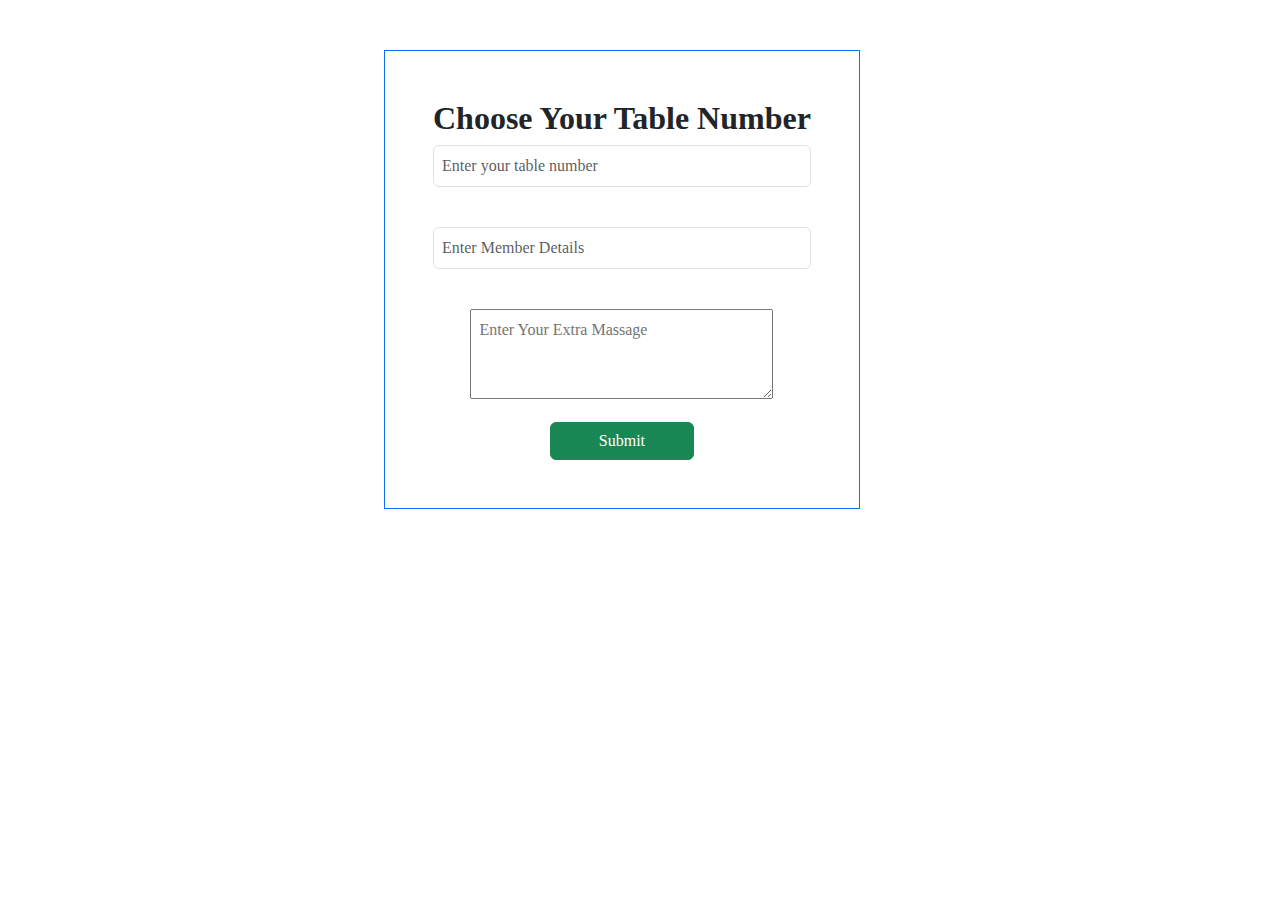
<file: html-pages/table-number.html>
<!DOCTYPE html>
<html lang="en">
<head>
    <meta charset="UTF-8">
    <meta name="viewport" content="width=device-width, initial-scale=1.0">
    <title>Table Details</title>
    <link rel="stylesheet" href="../css/our-product.css">
    <link rel="stylesheet" href="../css/max-width-580px.css">
    <link rel="stylesheet" href="../css/max-width-768px.css">
    <link rel="stylesheet" href="../css/gray.css">
    <link href="https://unpkg.com/aos@2.3.1/dist/aos.css" rel="stylesheet">
    <link rel="preconnect" href="https://fonts.gstatic.com" crossorigin>
    <link
    rel="stylesheet"
    href="https://cdnjs.cloudflare.com/ajax/libs/font-awesome/6.5.1/css/all.min.css"
    integrity="sha512-DTOQO9RWCH3ppGqcWaEA1BIZOC6xxalwEsw9c2QQeAIftl+Vegovlnee1c9QX4TctnWMn13TZye+giMm8e2LwA=="
    crossorigin="anonymous"
    referrerpolicy="no-referrer"
    />
    <link href="https://fonts.googleapis.com/css2?family=Abril+Fatface&family=Anton&family=Caveat:wght@400..700&family=Dancing+Script:wght@400..700&family=Emblema+One&family=Gravitas+One&family=Lilita+One&family=Lobster&family=Oleo+Script:wght@400;700&family=Pacifico&family=Permanent+Marker&family=Playfair+Display:ital,wght@0,400..900;1,400..900&display=swap" rel="stylesheet">
   
    <!-- *************** bootstrap css effect *************** -->
<link rel="stylesheet" href="https://cdn.jsdelivr.net/npm/bootstrap@5.3.5/dist/css/bootstrap.min.css
">

<!-- *************** bootstrap js effect *************** -->
<script src="https://cdn.jsdelivr.net/npm/bootstrap@5.3.5/dist/js/bootstrap.bundle.min.js"></script>

<script src="https://code.jquery.com/jquery-3.6.0.min.js"></script>

</head>
<body class="table-data border border-primary p-5" style="width: fit-content; margin-left: 30%; margin-top: 50px; font-family: 'Times New Roman', Times, serif; text-align: center;">

  <form action="our-products.html" id="frm">

    
    <h2 class="fw-bold">Choose Your Table Number</h2>
    <input type="number" name="number" id="name" placeholder="Enter your table number"class="form-control p-2" data-bvalidator="required,minlen[1],maxlen[10],digit"> <br>
    
    <input type="number" name="text" id="text" placeholder="Enter Member Details" class="form-control mt-3 p-2" data-bvalidator="required,minlen[1],maxlen[10],digit"> <br>
    
    <textarea class="p-2 mt-3" name="massage" id="massage" placeholder="Enter Your Extra Massage" class="form-control"  rows="3" cols="30" data-bvalidator="required"></textarea>
    <br>
    
    <a href="our-products.html"> <button type="submit" class="btn btn-success mt-3 pe-5 ps-5">Submit</button> 
    </a>
  </form>
        


  <!-- call all js here -->
<script src="https://code.jquery.com/jquery-3.7.1.js"></script>
<!-- applied jquery b validator plugins -->
<script src="../min.js/jquery-bvalidator.js"></script>
<script src="../min.js/default.js"></script>
<script src="../min.js/gary.js"></script>

<!-- *********form validator********** -->

<script>
    $(document).ready(function(){
        $("#frm").bValidator();
    })
    </script>

<script src="../min.js/cycle.min.js"></script>
<script src="../min.js/main.js"></script>

             <!-- ************** bootstrap script ************* -->
   <script src="https://cdn.jsdelivr.net/npm/@popperjs/core@2.11.8/dist/umd/popper.min.js" integrity="sha384-I7E8VVD/ismYTF4hNIPjVp/Zjvgyol6VFvRkX/vR+Vc4jQkC+hVqc2pM8ODewa9r" crossorigin="anonymous"></script>
   <script src="https://cdn.jsdelivr.net/npm/bootstrap@5.3.5/dist/js/bootstrap.min.js" integrity="sha384-VQqxDN0EQCkWoxt/0vsQvZswzTHUVOImccYmSyhJTp7kGtPed0Qcx8rK9h9YEgx+" crossorigin="anonymous"></script>
   

</body>
</html>
</file>
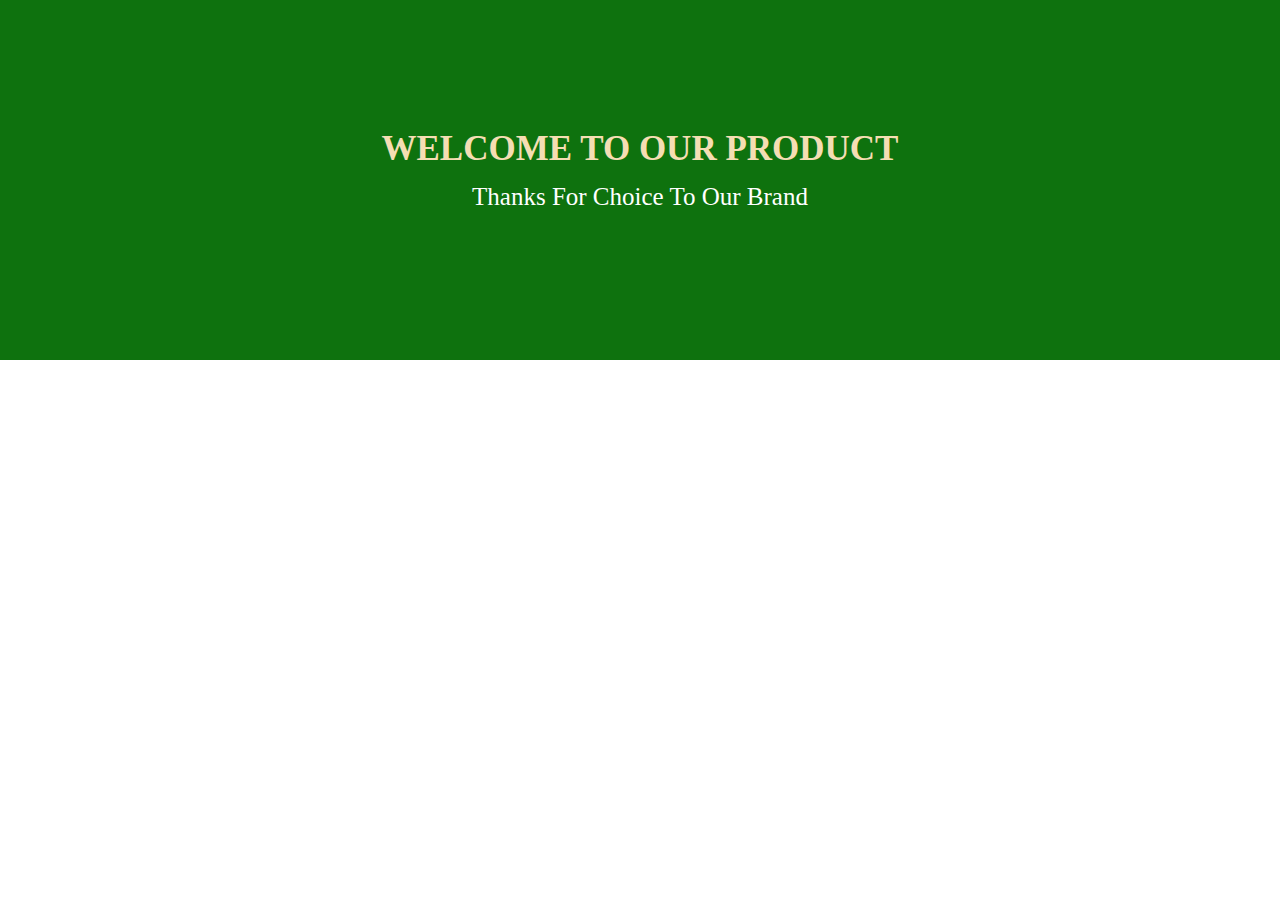
<file: html-pages/welcome-page.html>
<!DOCTYPE html>
<html lang="en">
<head>
    <meta charset="UTF-8">
    <meta name="viewport" content="width=device-width, initial-scale=1.0">
    <title>Welcome Page</title>
    <link rel="stylesheet" href="../css/welcome-page.css">

    <!-- *************** bootstrap css effect *************** -->
<link rel="stylesheet" href="https://cdn.jsdelivr.net/npm/bootstrap@5.3.5/dist/css/bootstrap.min.css
">

<!-- *************** bootstrap js effect *************** -->
<script src="https://cdn.jsdelivr.net/npm/bootstrap@5.3.5/dist/js/bootstrap.bundle.min.js"></script>

</head>
<body>
    <div class="welcome">

        <h1>WELCOME TO OUR PRODUCT</h1>
        <P>Thanks For Choice To Our Brand</P>
    
    </div>

      <!-- ************** bootstrap script ************* -->
    <script src="https://cdn.jsdelivr.net/npm/@popperjs/core@2.11.8/dist/umd/popper.min.js" integrity="sha384-I7E8VVD/ismYTF4hNIPjVp/Zjvgyol6VFvRkX/vR+Vc4jQkC+hVqc2pM8ODewa9r" crossorigin="anonymous"></script>
    <script src="https://cdn.jsdelivr.net/npm/bootstrap@5.3.5/dist/js/bootstrap.min.js" integrity="sha384-VQqxDN0EQCkWoxt/0vsQvZswzTHUVOImccYmSyhJTp7kGtPed0Qcx8rK9h9YEgx+" crossorigin="anonymous"></script>
</body>
</html>
</file>
<file: css/style.css>
body{
    margin: 0;
    padding: 0;
    box-sizing: border-box;
}
/* ***********ice-cream loader************ */
#loader {
    position: fixed;
    top: 0;
    left: 0;
    width: 100%;
    height: 100%;
    background: rgb(251, 218, 210);
    display: flex;
    justify-content: center;
    align-items: center;
    z-index: 9999;
  }
  #loader img{
    height: 200px;
    width: 400px;
  } 
/* <!-- ***********navbar secction effects ********** --> */
#main-content{
    display: flex;
    justify-content: space-between;
    align-items: center;
    box-shadow: 0px 14px 12px -4px rgba(121, 120, 120, 0.75);
    padding: 20px;
    position: fixed;
    z-index: 20;
    background-color:white;
    width: 100%;
}
.navbar a{
    font-size: 25px;
    text-decoration: none;
    font-family: Georgia, 'Times New Roman', Times, serif;
    font-weight: 600;
    color: black;
    position: relative;
    display: block;
}
.navbar a::before{
    height: 4px;
    content: '';
    width: 0;
    background-color: crimson;
    position: absolute;
    left: 0;
    bottom: -5px;
    border-radius: 24px;
    transition: all 300ms;
}
.navbar a:hover::before{
    width: 100%;
}
.navbar span a::before{
    background-color: transparent;
}
.navbar a:hover{
    color: crimson;
    text-shadow: crimson 1.0px 1.0px 2.6px;
}
.home-bar i{
    display: none;
}

/* <!-- ***********home section effects ********** --> */

.details img{
    height: 250px;
}
#details-1{
    display: none !important;
}
.home-details img{
    height: 500px;
    margin-top: 30px;
}
.thing h1{
    font-size: 80px;
    font-weight: 800;
    font-family: "Anton", sans-serif;
}

/* **************natural-products section effect********** */
.natural-product h2{
    font-size: 30px;
    margin: 0;
    color: rgb(236, 108, 138);
    font-weight: 600;
    font-family: "Abril Fatface", serif;
    text-shadow: rgba(0, 0, 0, 0.35) 0px 5px 15px;
}
.natural-product h1{
    font-size: 45px;
    font-weight: 600;
    font-family: "Oleo Script", system-ui;
    color: rgb(231, 192, 113);
    margin: 0;
    margin-top: 5px;
}
.ice-card{
    width: 300px;
    background-color: rgb(235, 235, 235);
    border-radius: 24px;
    padding: 20px;
    height: 340px;
    text-align: center;
    position: relative;
    margin-top: 12%;
}
.ice-card p{
    padding:0px;
    font-size: 18px;
    margin: 0;
    font-family: Georgia, 'Times New Roman', Times, serif;
}
.card-img{
    height: 280px;
    position: absolute;
    top: -50%;
    right: -2px;
}
.ice-card h2{
    margin: 0;
    margin-top: 40%;
    color: black;
}
.about-details{
    display: flex;
    justify-content:center;
    align-items: center;
    gap: 50px;
    background-image: url(../images/bg-one.png);
    background-repeat: no-repeat;
    background-size: 100%;
    padding: 50px 0;
}
#natural-product-1{
    display: none;
}


/* <!-- ***********ice-made secction effects********** --> */

.ice-made{
    text-align: center;
    background-image: url(../images/milk-bg.png);
    background-size: 100%;
    background-repeat: no-repeat;
}
.ice-made h2{
    margin: 0;
    margin-top: 5%;
    font-size: 30px;
    color: rgb(236, 108, 138);
    font-weight: 600;
    font-family: "Abril Fatface", serif;
    text-shadow: rgba(0, 0, 0, 0.35) 0px 5px 15px;
}
.ice-made h1{
    font-size: 45px;
    font-weight: 600;
    font-family: "Oleo Script", system-ui;
    color: rgb(231, 192, 113);
    margin: 0;
    margin-top: 5px;
} 

.made-details p{
    width: 700px;
    text-align: start;
    font-size: 20px;
    font-family: Georgia, 'Times New Roman', Times, serif;
}
.made-about{
    text-align: start;
    background-color: rgb(235, 235, 235);
    padding: 20px;
    border-radius: 12px;
}
.made-about p{
    width: 260px;
    text-align: start;
}

/* <!-- **************ice-cream content section************ --> */

.content img{
    margin: 0;
    margin-top: 10%;
    width: 100%;
    height: 100%;
}

/* <!-- **************footer section effect************ --> */

.footer{
    text-align: center;
    margin-top: 5%;
}
.footer img:nth-child(1){
    border-radius: 50%;
    margin: 20px;
    margin-bottom: 0;
    height: 120px;
    width: 120px;
}
.footer p{
    width: fit-content;
    margin:20px 20%;
    font-size: 18px;
    font-family: Georgia, 'Times New Roman', Times, serif;
}
.cafe-contact{
    text-align:start !important;
    margin-top: 5%;
    display: flex;
    flex-wrap: wrap;
    justify-content: center;
    align-items: center;
    gap: 40px;
}
.cafe-details{
    width: 350px;
    padding: 20px;
    border-radius: 24px;
    position: relative;
    background-color: rgb(235, 235, 235);
    box-shadow: rgba(0, 0, 0, 0.35) 0px 5px 15px;
}
.cafe-details p{
    width: 310px;
    text-align: start !important;
    margin: 0;
}
.cafe-details h3:nth-child(1){
    margin: 0;
    width: 200px;
    padding: 8px;
    border-radius: 10px;
    text-align: center;
    position: absolute;
    background-color: rgb(239, 209, 165);
    top: -25px;
    left: 70px;
    font-family: "Lobster", sans-serif;
    color: crimson;
}
.cafe-details h2{
    margin: 0;
}
.cafe-details h2:nth-child(2){
    margin: 10px;
    font-family: 'Times New Roman', Times, serif;
    font-weight: 600;
}
.cafe-details h4{
    opacity: 50%;
    font-family: 'Times New Roman', Times, serif;
}
.cafe-details h3{
    font-size: 25px;
    font-family: 'Times New Roman', Times, serif;
    font-weight: 600;
}
.cafe-details h5{
    color: crimson;
    margin: 10px 0;
}
.footer button{
    margin-top: 80px;
    margin-left: 20px;
    color: white;
    background-color: crimson;
}
/* *****************contact section effect*************** */
#contact{
    background-color: rgb(233, 230, 231);
    padding: 20px;
    margin-top:30px ;
}

.home-make{
    display: flex;
    justify-content: space-between;
    align-items: center;
    align-content: center;
    margin: 50px 10%;
}
.ice-make h2{
    font-size: 30px;
    font-weight: 600;
    font-family: "Lobster", sans-serif;
    color: rgb(255, 163, 184);
    margin: 0;
}
.ice-make h1{
    font-size: 45px;
    margin: 0;
    font-weight: 600;
    font-family: "Emblema One", system-ui;
    color: crimson;
}
.contact-data i{
    background-color: crimson;
    color: white;
    border-radius: 50%;
    margin-left: 20px;
    font-size: 22px;
    padding: 15px;
    height: 50px;
    width: 50px;
}
.contact-data p{
    color: black;
    font-size: 25px;
    font-family: 'Times New Roman', Times, serif;
}
.contact-data p span{
    color: crimson;
}
#contact h4{
    text-align: center;
    font-size: 20px;
    margin: 0;
    font-family: Georgia, 'Times New Roman', Times, serif;
}
#contact h4 span{
    color: crimson;
}


.product-info {
    display: none;
    position: absolute;
    background-color: #f9f9f9;
    padding: 20px;
    margin-top: 20px;
    border: 1px solid #ddd;
    border-radius: 5px;
    width: 90%;
    z-index: 99;
    text-align: center;
    top: 75%;
    right: 50px;
}
.product-info h1{
    margin: 0;
    text-align: center;
    margin-bottom: 20px;
}
.products-item img{
    height: 250px;
    width: 250px;
    background-color: #f9f9f9;
    z-index: -10;
    border: 2px solid black;
    padding: 10px;
}
</file>
<file: css/max-width-580px.css>
@media  (max-width:580px) {
    #loader img{
        height: 200px;
        width: 300px;
      } 
    #main-content{
        display: block;
    }
    .home-bar i{
        display:block;
    }
    #navbar{
        flex-direction: column;
        align-items: center;
        margin-top: 20px;
        background-color: rgb(225, 230, 237);
        padding: 20px
    }
    #navbar a{
        margin-top: 5px;
    }
    #navbar{
        display: none;
    }
    /* <!-- ***********home secction effects ********** --> */

    #home{
        display: flex;
        flex-direction: column;
        align-content: center;
        justify-content: center;
        align-items: center;
        width: 100%;
    }
    .home-page{
        text-align: center;
        justify-content: center;
        align-items: center;
        margin: 0 !important;
        margin-top: 150px !important;
    }
   
    .details img{
       height: 200px;
       width: 200px;
       padding-left: 10px;
    }
    .details p{
        padding-right: 30px;
        font-size: 18px !important;
    }
    .home-img img{
       height: 450px;
       margin-top: 50px;
    }
    .home-details img{
        height: 350px;
    }
    .home-details{
        display: flex;
        justify-content: center;
        align-items: center;
        gap:0;
        margin-top: 30px;
    }
    .thing h1{
        font-size: 60px;
    }
    .thing p:nth-child(2){
        margin: 0;
    }
    .details p{
        width: 260px;
        gap: 20px;
    }

    /* ***********natural-product secction effects**********  */

    .natural-product{
        margin: 0 !important;
        margin-top: 10% !important;
    }
    .about-details{
        flex-direction: column;
        justify-content: space-between;
        align-items: center;
        margin-top: 20px;
        background-image: url(../images/bg-one.png);
        background-repeat: repeat;
        width: 100vh;
    }
    .ice-card{
        width: 250px;
        height: 340px;
        margin-top: 50px;
        padding-top: 0 !important;
    }
    .card-img{
        height: 240px;
        width: 130px;
        position: absolute;
        top: -45%;
        right: -2px;
    }
    .natural-heading{
        width: 100vh;
    }
    .footer{
        width: 100vh;
    }

    /* ***********ice-made secction effects********** */

    .made-details{
       gap: 10px;
    }
    .ice-made{
        margin-top: 80px;
        background-size: 100vw;
    }
    .ice-made h2{
        font-size: 30px;
    }
    .made-details img{
      height: 200px;
    }
    .ice-about p{
        width: 80%;
        font-size: 18px;
    }
    #moreText{
        display: none;
    }
  
    #made-tricks{
     flex-direction: column;
     width: fit-content;
     margin: 1%  20%!important;
     margin-top:8% !important;
    }
    .made-about{
        margin-top: 30px;
    }
    .cafe-contact{
        flex-direction: column;
    }
    .cafe-details{
        margin-top: 20px;
    }
    .contact-us h3{
        margin-left: 20px;
    }
    .contact h4{
        margin: 20px 30px;
    }
    .review{
        margin: 10px 50px !important;
        font-size: 18px !important;
    }
    .contact-us i {
        font-size: 20px;
        padding: 10px;
        height: 40px;
        width: 40px;
    }
    .contact-us p{
        font-size: 22px;
        margin-left: 20px !important;
    }
    .ice-make h1 {
        font-size: 25px;
    }
    .ice-make h2{
        font-size: 25px;
        width: 300px;
    }
    .home-make{
        margin: 0;
        padding: 0 20px;
    }
    #contact h4{
        font-size: 18px;
        padding:0;
        padding-right: 40px;
        padding-bottom: 15px;
    }
    .contact-details-1{
        margin-right: 20px !important;
    }


    /* **************** about-us-pages style effect *************** */
    
    .about-us-banner{
      gap: 20px;
    }
    .about-us-banner img{
        height: 180px;
        margin-top: 25% !important;
    }
    .about-us-banner p{
        width:330px ;
        font-size:18px;
    }
    .banner-details{
        margin-top: 25% !important;
    }
    .moredata{
        display: none;
    }
   
    .ice-cream-flavour-1 h1{
        font-size: 25px;
    }
    .about-us-details img{
        height: 150px;
        width: 150px;
    }
    .about-us-details p{
        font-size: 18px;
    }
    .about-more-details{
        display: none;
    }
    .contact-us{
      display: grid;
      grid-template-columns: repeat(2,200px) !important;
      justify-content: center;
      margin-right: 90px;
    }
    .contact-details{
        width: 250px;
    }
    .contact-details h1{
        font-size: 20px !important;
    }
    .contact-details p{
        font-size: 18px !important;
    }
    .contact-details p span{
        display: none;
    }
    .contact-data i{
        margin-left:10px;
        font-size: 18px;
        padding: 10px;
        height: 35px;
        width: 35px;
    }
    .contact-data p{
        font-size: 19px;
        margin: 0 !important;
    }
    .about-licence h4{
        font-size: 18px !important;
    }


    /* ************* How made section *********** */

    .flip-container {
        display: none;
    }
    .bg-details{
        margin: 0 ;
        padding: 10px 18px;
        margin-top: 30px;
    }
    .bg-details h1{
        font-size: 35px;
        margin: 0;
    }
    .bg-details h2{
        font-size: 35px;
        font-weight: 600;
        margin-bottom: 20px;
    }
    .bg-details p{
        font-size: 19px;
        text-align: start;
    }
    #ice-made-recipe h1{
        font-size: 28px;
    }
    #ice-made-recipe h2{
        font-size: 28px;
    }
    .ice-cream-flavour-1 h1{
        font-size: 24px !important;
    }
    .ice-cream-flavour-1{
        margin:0 15px;
        padding: 20px;
    }
   #moredetails{
      margin: 0 10px !important;
   }
      .float {
        float: left;
        clear: both;
        display: block;
        width: 280px;
        margin: 0;
      }
      .made-img{
        display: none;
      }


      /* ********** our product details section ********* */
      #products{
        background-repeat: repeat;
      }
      .product-about{
        margin-top: 0   ;
      }
      .product-bg-details{
        display: block;
      }
      .product-about p {
        margin-top: 50px;
      }
      .product-review{
        margin-left: 80px;
      }
      .trending h3 {
        margin-top: 20px;
      }
      .trending-items{
        grid-template-columns: repeat(1 ,480px);
      }
      .products-item{
        display: grid;
        grid-template-columns: repeat(2,250px);
        margin: 0 30px;
      }
      #read-more{
        display: grid;
        grid-template-columns: repeat(2,250px);
      }
      #read-more{
        display: none;
      }

      .products-item img{
        width: 200px;
        height: 200px;
        margin-left: 25px;
      }
      
      .contact-bg{
        height: 200px;
      }
      #contact{
        padding: 0;
        padding-top: 30px;
      }
      #contact h3{
        margin: 0;
        font-size: 20px;
      }
      .contact-data{
        padding: 0;
        margin: 0;
      }
      .contact-details{
        margin-left: 13%;
        padding: 0;
        gap: 0;
        background-color: transparent;
      }
      .contact-about i{
        background-color: rgb(168, 164, 164);
        font-size: 35px;
        padding: 25px;
      }
      .contact-about{
        margin-left: 27px;
      }
      .about-licence h4{
        padding: 5px 10px;
        font-size: 18px;
        font-family: 'Times New Roman', Times, serif;
      }


      /* *********** contact-section ********* */

      .contact-data{
        margin-left: -20px !important;
      }
      .row input{
        margin-top: 15px;
      }

      /* ********** location page section ********** */
     .location-info iframe {
        height: 300px;
        width: 400px;
     }

    }
</file>
<file: css/max-width-768px.css>
@media (min-width:768px){
    #main-content{
        display: block;
    }
    .home-bar i{
        display:block;
    }
    #navbar{
        flex-direction: column;
        align-items: center;
        margin-top: 20px;
        background-color: rgb(225, 230, 237);
        padding: 20px
    }
    #navbar a{
        margin-top: 5px;
    }
    #navbar{
        display: none;
    }

    /* ************** home-section *************** */
    .home-page{
        margin-top: 20% !important;
        margin-left: 8%;
    }
    .home-details img{
       display: none;
    }
    .home-details{
        align-items: center !important;
    }
    .thing h1{
        font-size: 40px;
        margin: 0;
        margin-right: 20px;
    }
    .thing p{
        font-size: 25px !important;
    }
    .ice-details h1{
        font-size: 35px !important;
    }
    .ice-details h1 span{
        font-size: 35px !important;
    }
    .details img{
        width: 200px;
        height: 200px;
    }

    /* ************* 100% natural product ************ */
    .natural-product{
        margin-left: 2%;
    } 
    .about-details{
        background-image: none;
        display: flex;
        flex-wrap: wrap;
        justify-content: center;
        align-items: center;
    }
    
    .ice-card{
        margin-top: 20% !important;
        width: 290px !important;
    }

    .ice-made{
        background-image: none;
    }
    .made-details{
        padding: 10px 20px;
       margin: 0;
    }
    
    .made-details img{
        margin-left:0;
        height: 240px;
    }
    .made-details p{
       width: 460px;
       font-size: 18px;
    }
    .made-trick{
        flex-wrap: wrap;
    }
    .made-about-3{
        margin-top: 30px;
    }
    .content img{
       display: none;
    }
    .footer {
        margin-left: 80px;
    }
    .home-make {
        margin: 0;
        padding: 10px 30px;
    }
    #contact h4{
        padding:10px;
        font-size: 18px;
        padding-bottom: 20px;
    }

    /* ************* about-pages-section *********** */
    .about-us-banner img{
        height: 250px;
        margin-top: 17% !important;
    }
    .banner-details{
        margin-top: 17% !important;
    }
    .banner-details p{
        width: 430px;
        font-size: 18px;
    }
    .about-us-details p{
        font-size: 19px;
    }
    .about-us-details img{
        height: 250px;
        width: 250px;
    }
    .contact-us {
        display: grid;
        grid-template-columns: repeat(2,300px);
        gap: 5px;
        padding-bottom: 0;
    }

    /* **************** how its made pages section *********** */
    .front, .back{
        width: 250px;
    }
    .flip-container{
        margin-left: 50px;
        margin-bottom: 20px;
    }
    .front,
    .back{
    rotate: -5deg;
    }
    .made-img img{
        width: 350px;
        margin-top: 30%;
        margin-left: -90px;
    }
    .ice-made-contact h1{
        margin-left: -120px;
        font-size: 30px;
    }
    .ice-made-contact h2{
        margin-left: -90px;
    }
    .ice-made-contact a{
        margin-left: -20px;
        margin-right: 10px;
    }
    .bg-details {
        display: none;
    }
    .ice-cream-flavour-1 h1{
        font-size: 30px !important;
    }


    /* ************* our product pages section ************** */

    #products{
        background-repeat: repeat;
    }
    .product-about h1{
        margin-top: 50px;
    }
    .product-review{
      display: none;
    }
    .trending-items{
        display: grid;
        grid-template-columns: repeat(1,500px);
    }
    .products-item, #read-more{
        display: grid;
        grid-template-columns: repeat(2,290px);
    }
    #read-more{
        display: none;
    }
    #contact{
        padding: 0;
    }
    #read-more{
        gap: 70px;
    }
    .contact-details{
        background-color: transparent;
    }
    .contact-about i{
        background-color: gainsboro;
        color: rgb(29, 167, 182);
    }
    .about-licence h4{
        padding: 10px;
        font-size: 18px;
    }


    /************** cart-pages-section *********** */
    .cart-data h2{
        margin-left:4% !important;
    }

    /* ************ details pages section /************ */
    .ice-data h2{
        margin-left: 20px;
        font-size: 40px !important;
        color: crimson;
    }
}
</file>
<file: css/min-width-992px.css>
@media (min-width:992px){
    #main-content{
        display:flex;
        background-color: rgb(225, 230, 237);
    }
    .home-bar i{
        display:none;
    }
    #navbar{
        flex-direction: row;
        align-items: center;
        margin-top: 0;
        padding: 0;
    }
    #navbar a{
        margin-top: 5px;
    }
    #navbar{
        display: flex;
    }

     /* ************** home-section *************** */
     #home{
        gap:10%;
     }
     .home-page{
        margin-top:8% !important;
        margin-left:50px !important;
    }
    .home-details img{
        display: block;
        margin-top: 30%;
     }
     .thing h1{
        font-size: 60px;
        margin: 0 !important;
    }
    .thing p{
        font-size: 35px !important;
        margin: 0 !important;
    }
    .ice-details h1{
        font-size: 40px !important;
    }
    .ice-details h1 span{
        font-size: 60px !important;
    }
    .details img{
        width: 250px;
        height: 250px;
    }


     /* ************* 100% natural product ************ */
     .natural-product{
        margin-left:0 !important;
    } 
    .about-details{
        background-image: url(../images/bg-one.png);
        display: flex;
        flex-wrap: wrap;
        justify-content: center;
    }    
    .ice-card{
        margin-top:12% !important;
        width: 300px !important;
    }
    .ice-made{
        background-image: url(../images/milk-bg.png);
    }
    .made-details{
       padding: 0;
       margin: 0;
    }
    
    .made-details img{
        height: 300px;
    }
    .made-details p{
       width: 700px;
       font-size: 20px;
    }
    .made-about-3{
        margin-top: 0;
    }
    .content img{
       display: block;
    }
    .footer {
        margin-left: 0;
    }
    .home-make {
        margin: 0;
        padding: 10px 50px;
    }
    #contact h4{
        padding-bottom: 20px !important;
    }


    /* **********about-us-section pages effect ********* */
    .about-us-banner img{
        height: 400px;
        margin-top: 10% !important;
    }
    .banner-details{
        margin-top: 7% !important;
    }
    .banner-details p{
        width: 650px;
        font-size: 25px;
        margin: 0;
    }
    .about-us-details img{
        height: 300px;
        width: 300px;
        border-radius: 24px;
    }
    .ice-make-details p {
        font-size: 25px;
        margin: 0;
    }
    .ice-cream-flavour-1 h1{
        font-size: 35px  !important;
    }
    .contact-us {
        display: flex;
        gap: 40px;
        padding-bottom: 0;
    }

    
    /* ********** how its made pages section ********* */

    .front, .back{
        width: 300px;
        margin-left: 80px;
    }
    .made-img img{
        width: fit-content;
        margin-top: 0 ;
        margin-left: 0;
    }
    .bg-details {
        display: block;
    }
    .ice-made-contact h1{
        margin-left: 10px;
        font-size: 30px;
    }
    .ice-made-contact h2{
        margin-left: 50px;
    }
    .ice-made-contact a{
        margin-left: 5px;
        margin-right: 0;
    }
    .social-icon{
        margin-left: 80px;
    }

     /* ************* our product pages section ************** */

    .product-about h1{
        margin-top: 10px;
    }
    .product-review{
      display: block;
    }
    .trending-items{
        display: flex;
        flex-wrap: wrap;
    }
    .products-item, #read-more{
        display: grid;
        gap: 20px;
        grid-template-columns: repeat(4,300px);
    }
    #read-more{
        display: none;
    }
    #contact{
        padding: 20px 0;
    }
    .contact-about i{
        background-color: gainsboro;
        color: rgb(29, 167, 182);
        padding: 50px;
        font-size: 50px;
        margin-left: 50px;
    }
}
</file>
<file: css/about-us.css>
body{
    box-sizing: border-box;
}
p{
    font-family: Georgia, 'Times New Roman', Times, serif;
}

 /* ************ navbar section ********** */

#main-content{
    display: flex;
    justify-content: space-between;
    align-items: center;
    box-shadow: 0px 14px 12px -4px rgba(121, 120, 120, 0.75);
    padding: 20px;
    position: fixed;
    z-index: 20;
    background-color:white;
    width: 100%;
}
.navbar a{
    font-size: 25px;
    text-decoration: none;
    font-family: Georgia, 'Times New Roman', Times, serif;
    font-weight: 600;
    color: black;
    position: relative;
}
.navbar a::before{
    height: 4px;
    content: '';
    width: 0;
    background-color: crimson;
    position: absolute;
    left: 0;
    bottom: -5px;
    border-radius: 24px;
    transition: all 300ms;
}
.navbar a:hover::before{
    width: 100%;
}
.navbar span a::before{
    background-color: transparent;
}
.navbar a:hover{
    color: crimson;
    text-shadow: crimson 1.0px 1.0px 2.6px;
}
.home-bar i{
    display: none;
}
/* ***************** about-us section **************** */

.about-us-banner{
    display: flex;
    align-items: center;
    justify-content:center;
    gap: 50px;
}
.about-us-banner img{
    height: 400px;
}
.banner-details h1{
    font-size: 40px;
    font-family: Georgia, 'Times New Roman', Times, serif;
}
.banner-details p{
    font-size: 25px;
    width: 650px;
}
.about-us-details img{
    height: 300px;
    width: 300px;
    border-radius: 24px;
}
.ice-make-details {
    font-size: 25px;
    margin: 0;
}
.ice-make-details p i{
    color: rgb(255, 0, 64);
    margin-right: 10px;
}
 .ice-cream-flavour-1{
    margin:40px 7%;
}
.ice-cream-flavour-1 h1{
    display: flex;
    align-items: center;
    font-size: 35px;
    margin: 0;
    font-family: "Oleo Script", system-ui;
}
.img-1{
    float: left;
    margin: 10px;
    clear: both;
    clear: right;
}
.img-2{
    float: right;
    margin: 10px;
    clear: both;
    clear: left;
}


/* *********************contact-section**************** */
#about-us-contact{
    background-color: rgb(206, 204, 204);
    text-align: center;
}
#about-us-contact h1{
    font-family: Georgia, 'Times New Roman', Times, serif;
    font-weight: 600;
    font-size: 30px;
}
 .contact-us{
    display: flex;
    padding: 20px;
    gap: 30px;
    justify-content: center;
    align-items: start;
}
.contact-details{
    display: flex;
    flex-direction: column;
    align-items: center;
    justify-content: center;
    align-content: center;
}

.about-licence h4{
    font-size: 22px;
    margin: 0;
    padding:20px 10px;
    background-color: rgb(184, 176, 176);
    font-family: 'Times New Roman', Times, serif;
}
.contact-us i{
    background-color: crimson;
    color: white;
    border-radius: 50%;
    margin-left: 20px;
    font-size: 20px;
    padding: 10px;
    height: 40px;
    width: 40px;
}
#contact h4{
    text-align: center;
}
#about-us-contact h4 span{
    color: crimson;
}
</file>
<file: css/how-its-made.css>
body{
    margin: 0;
    padding: 0;
    box-sizing: border-box;
}
p{
    font-family: Georgia, 'Times New Roman', Times, serif;
}

/* <!-- ***********navbar secction effects ********** --> */

#main-content{
    display: flex;
    justify-content: space-between;
    align-items: center;
    box-shadow: 0px 14px 12px -4px rgba(121, 120, 120, 0.75);
    padding: 20px;
    position: fixed;
    z-index: 20;
    background-color:white;
    width: 100%;
    margin-top: -50px;
}
.navbar a{
    font-size: 25px;
    text-decoration: none;
    font-family: Georgia, 'Times New Roman', Times, serif;
    font-weight: 600;
    color: black;
    position: relative;
    display: block;
}
.navbar a::before{
    height: 4px;
    content: '';
    width: 0;
    background-color: crimson;
    position: absolute;
    left: 0;
    bottom: -5px;
    border-radius: 24px;
    transition: all 300ms;
}
.navbar a:hover::before{
    width: 100%;
}
.navbar span a::before{
    background-color: transparent;
}
.navbar a:hover{
    color: crimson;
    text-shadow: crimson 1.0px 1.0px 2.6px;
}
.home-bar i{
    display: none;
}
.btn i{
    margin-left: 5px;
    font-size: 15px;
    font-weight: 600;
}

/* ********************* how-its-made section ******************* */
#home-section{
    display: flex;
    justify-content: space-between;
    margin: 50px 20px;

    align-items: center;
}
.ice-made-details{
    display: flex;
    flex-direction: column;
    margin-top: 10%;
}

/* ****************** banner effect********************* */

.front h1,
.back h1{
    font-size: 35px;
    color: white;
    background-color: crimson;
    font-family: "Emblema One", system-ui;
    font-weight: 600;
    width: fit-content;
    margin: 0;
    padding: 5px 25px;
    margin: 10px;
}
.front h2,
.back h2{
    background-color: black;
    color: white;
    width: fit-content;
    margin: 0;
    /* margin-left: 60px; */
    font-size: 40px;
    padding: 5px 25px;
    font-family: "Emblema One", system-ui;
}
.front p,
.back p{
    font-weight: 600;
    color: white;
    font-family: "Playfair Display", serif;
    margin: 0;
    background-color:crimson;
    width: fit-content;
    padding: 5px 10px;
    font-size: 14px;
    margin: 10px;
    /* margin-left: 90px; */
}
.front p:nth-child(1),
.back p:nth-child(1){
    background-color:black;
    margin-bottom: 0;
}

.flip-container {
	-webkit-perspective: 1000;
	width: 400px;
    margin-left: 80px;
}
.flipper {
	transition: 0.6s;
	-webkit-transform-style: preserve-3d;
	position: relative;
	height: 200px;
}
.front,
.back {
	width: 300px;
	height: fit-content;
	position: absolute;
	left: 0;
    padding: 10px;
	top: 0;
	-webkit-backface-visibility: hidden;
	color: #fff;
	text-shadow: 1px 1px #000;
	font-size: 2em;
	text-align: center;
    border: 2px solid crimson;
    display: flex;
    flex-direction: column;
    align-items: center;
    rotate: 5deg;
}
/* .back {
	-webkit-transform: rotateY(180deg);
}
.front {
	z-index: 2;
}
@keyframes flipX{
    from {
        -webkit-transform: rotateX(180deg);
    }
    
    to {
        -webkit-transform: rotateX(-180deg);
    }
    
}
@keyframes flipY{
    from {
        -webkit-transform: rotateY(180deg);
    }
    
    to {
        -webkit-transform: rotateY(-180deg);
    }
    
}
.flip-container .flipper {
	animation: flipY 3s infinite;
} */

/* ********************** how-its-made section ******************** */

#about-us-contact{
    margin-top: 50px;
}
.about-us-details img{
    height: 300px;
    width: 300px;
    border-radius: 24px;
}
.ice-cream-flavour-1{
    margin:40px;
    padding: 10px;
}
.ice-cream-flavour-1 h1{
    display: flex;
    align-items: center;
    font-size: 35px;
    margin: 0;
    font-family: "Oleo Script", system-ui;
}
.img-1{
    float: left;
    margin: 10px;
    clear: both;
    clear: right;
}
.img-2{
    float: right;
    margin: 10px;
    clear: both;
    clear: left;
}
 .bg-details{
    margin: 0 50px;
    margin-top: 10%;
    text-align: center;
} 
.bg-details h1{
    margin: 0;
    font-size: 60px;
    font-weight: 800;
    font-family: Georgia, 'Times New Roman', Times, serif;
    color: crimson;
}
.bg-details h2{
    margin: 0;
    font-size: 50px;
    font-weight: 800;
    font-family: "Emblema One", system-ui;
    color: crimson;
}
.bg-details p{
    font-size: 20px;
}
.ice-made-contact{
    margin-left: 20%;
    color: crimson;
}
.ice-made-contact h1{
    font-size: 35px;
    margin: 0;
    font-weight: 600;
    font-family: Georgia, 'Times New Roman', Times, serif;
}
.ice-made-contact h2{
    font-size: 30px;
    margin: 10px 0;
    font-family: 'Times New Roman', Times, serif;
    font-weight: 600;
}
.ice-made-contact i{
    font-size: 30px;
    margin-right: 20px;
}
#ice-made-recipe{
    text-align: center;
}
#ice-made-recipe h1{
    font-size: 40px;
    font-family: "Emblema One", system-ui;
    color: rgb(245, 61, 104);
    margin: 0;
}
#ice-made-recipe h2{
    font-size: 40px;
    font-family: "Emblema One", system-ui;
    margin: 0;
    color: rgba(245, 177, 43, 0.945);
} 
.float{
    display: none;
}

/* *********************contact-section**************** */

#about-us-contact{
    background-color: rgb(233, 230, 231);
    text-align: center;
}
#about-us-contact h1{
    font-family: Georgia, 'Times New Roman', Times, serif;
    font-weight: 600;
    font-size: 30px;
}
 .contact-us{
    display: flex;
    padding: 20px;
    gap: 30px;
    justify-content: center;
    align-items: start;
}
.contact-details{
    display: flex;
    flex-direction: column;
    align-items: center;
    justify-content: center;
    align-content: center;
}

.about-licence h4{
    font-size: 22px;
    font-weight: 600;
    margin: 0;
    padding:20px 10px;
    background-color: gray;
    font-family: Georgia, 'Times New Roman', Times, serif;
}

.contact-us i{
    background-color: crimson;
    color: white;
    border-radius: 50%;
    margin-left: 20px;
    font-size: 20px;
    padding: 10px;
    height: 40px;
    width: 40px;
}
#contact h4{
    text-align: center;
}
#about-us-contact h4 span{
    color: crimson;
}
</file>
<file: css/our-product.css>
body{
    margin: 0;
    padding: 0;
    box-sizing: border-box;
}

/* <!-- ***********navbar secction effects ********** --> */

#main-content{
    display: flex;
    justify-content: space-between;
    align-items: center;
    box-shadow: 0px 14px 12px -4px rgba(121, 120, 120, 0.75);
    padding: 20px;
    position: fixed;
    z-index: 20;
    background-color:white;
    width: 100%;
}
.navbar a{
    font-size: 25px;
    text-decoration: none;
    font-family: Georgia, 'Times New Roman', Times, serif;
    font-weight: 600;
    color: black;
    position: relative;
    display: block;
}
.navbar a::before{
    height: 4px;
    content: '';
    width: 0;
    background-color: crimson;
    position: absolute;
    left: 0;
    bottom: -5px;
    border-radius: 24px;
    transition: all 300ms;
}
.navbar a:hover::before{
    width: 100%;
}
.navbar span a::before{
    background-color: transparent;
}
.navbar a:hover{
    color: crimson;
    text-shadow: crimson 1.0px 1.0px 2.6px;
}
.home-bar i{
    display: none;
}


/* <!-- ******************our-products-banner******************* --> */

#products .main-logo{
    background-color: transparent;
    box-shadow: none;
}
#products .navbar a{
    color: white ;
}
#products{
    background-image: url(../images/red-ice-bg.jpg);
    background-attachment: fixed;
    background-repeat: no-repeat;
    background-size: 100%;
    background-color: blue;
}
.product-bg-details{
    display: flex;
    justify-content: space-around;
    margin:0 5%;
}
.product-about{
    color: white;
    font-weight: 600;
    margin-top: 12%;
}
.product-about h1{
    font-size: 40px;
    font-family: "Gravitas One", serif;
    margin: 0;
}
.product-about p{
    font-family: "Playfair Display", serif;
    margin: 10px 0;
    width: 50%;
    margin-bottom: 20px;
}
 .btn-2{
    padding:5px 10px;
    font-size: 13px;
    background-color: transparent;
    color: white;
    border-radius: 6px;
    border: 1px solid white;
    font-weight: 600;
    transition: all 300ms;
}
 .btn-2:hover{
    background-color: rgba(225, 230, 237, 0.274);
}
.product-review{
    width:350px;
    background-color: white;
    padding: 20px 30px;
    height: fit-content;
    border-radius: 12px;
    margin-left: 50px;
    margin-top: 13%;
}
.person-details{
    display: flex;
    gap: 10px;
}
.product-customer{
    display: flex;
    flex-direction: column;
    margin: 0;
}
.person-details img{
    border-radius: 50%;
    height: 60px;
}
.product-customer h3,p{
    margin: 0;
    font-family: Georgia, 'Times New Roman', Times, serif;
}
.product-customer p{
    color: gold;
    margin: 10px;
}
.product-review p{
    width: 300px;
    margin: 5px 0;
}
.trending{
    margin: 0 5%;
    display:flex;
    justify-content: end;
    align-items: end;
}
.trending h3{
    background-color: white;
    width: fit-content;
    padding:5px 20px;
    border-radius: 24px;
    margin-right: 60px;
    font-family: Georgia, 'Times New Roman', Times, serif;
    margin-bottom: 20px;
}
.trending h3 i{
    color: orangered;
}
.trending-details img{
    height: 170px;
    width: 170px;
}
.trending-details{
    display: flex;
    align-items: center;
    background-position: center;
    height: 200px;
    width: fit-content;
    background-color: rgb(0,0,0);
    background-color: rgba(0,0,0, 0.4);
    color: white; 
    padding:5px 20px;
    transition: all 300ms;
    border-radius: 12px;
    margin-bottom: 50px;
    font-family: Georgia, 'Times New Roman', Times, serif;

}
.trending-details:hover{
    background-color: white;
    color: black;
}
.item-price-details button{
    width: fit-content;
    padding: 5px 10px;
    font-size: 15px;
    background-color: transparent;
    border: 1px solid white;
    color: white;
    border-radius: 5px;
    margin-top: 13px ;
    margin-bottom: 0;
    margin-right: 10px;
    font-weight: 400;
}
.trending-details:hover button{
    color: black;
    border:1px solid black;
}
.item-price-details h1{
    margin: 0;
    margin-bottom: 8px;
    font-size: 30px;
}
.item-price-details p{
    margin: 0;
    font-size: 20px;
}
.item-price-details h2{
    margin: 0;
    margin-top: 15px;
}
.trending-items{
    display: grid;
    grid-template-columns:repeat(2, 480px) ;
    justify-content: space-evenly;
    gap: 50px;
}
#product-details{
    background-image: url(../images/bg-one.png);
    background-attachment: fixed;
    background-repeat: no-repeat;
    background-size: 100%;
}
#product-details h1{
    text-align: center;
    margin: 50px;
    font-size: 40px;
    font-family: "Abril Fatface", serif;
    color: rgb(179, 40, 58);
}
.products-item{
    display: grid;
    grid-template-columns: repeat(4,290px);
    justify-content: space-between;
    gap: 10px;
    margin: 0 60px;
}
.products-item img{
    height: 290px;
    width: 290px;
} 

#read-more {
    display: grid;
    grid-template-columns: repeat(4,290px);
    justify-content: space-between;
    gap: 25px;
    display: none;
}

/* *************** contact-section ************** */

#contact{
    text-align: center;
    background-color: #f5f2f2;
    padding: 20px;
}
#contact h2{
    font-family: Georgia, 'Times New Roman', Times, serif;
    font-weight: 600;
}
#contact h3{
    margin: 10px 0;
    font-family: Georgia, 'Times New Roman', Times, serif;
    font-weight: 600;
}
.contact-data{
    font-size: 20px;
    font-weight: 800;
}
.contact-form{
    display: flex;
    justify-content: center;
    gap: 30px;
    margin: 30px 0;
    text-align: start;
}
.contact-form input{
    padding: 10px 20px;
    border-radius: 24px;
    outline: none;
    border: 1px solid rgba(0,0,0, 0.4);
    margin-top: 8px;
    background-color:rgb(221, 227, 233);
}
#contact button{
    background-color: rgb(29, 167, 182);
    padding: 10px;
    color: white;
    font-size: 16px;
    border: 1px solid rgba(0,0,0, 0.4);
    width: 450px;
    border-radius: 24px;
    font-weight: 600;
}
.contact-details{
    display: flex;
    gap: 50px;
    padding: 20px 60px 10px;
    background-color: rgb(196, 190, 190);
    position:absolute;
    margin-top: -8%;
    margin-left:10%;
}
.contact-about i{
    font-size: 45px;
    padding: 30px;
    background-color: rgb(29, 167, 182);
    color: white;
    border-radius: 50%;
}
.contact-about p{
    font-size: 20px;
    font-weight:500 ;
    font-family: 'Times New Roman', Times, serif;
}
.contact-bg{
    background-color: rgb(29, 167, 182);
    height: 250px;
    padding: 0;
    margin: 0;
    margin-top: 15%;
}

/* *********************contact-section**************** */
.about-licence h4{
    font-size: 22px;
    margin: 0;
    padding:20px 10px;
    background-color: rgb(170, 168, 168);
    margin-top: -20px;
    text-align: center;
    font-family: Georgia, 'Times New Roman', Times, serif;
}

.about-licence h4 i{
    border-radius: 50%;
    font-size: 20px;
    padding: 10px;
   font-size: 25px;
   margin: 0;
}
.about-licence h4 span{
    color: crimson;
}

#dialogBox {
    display: none;
    position: fixed;
    top: 30%;
    left: 35%;
    background-color: #d4edda;
    color: #155724;
    border: 1px solid #c3e6cb;
    padding: 20px 30px;
    font-size: 18px;
    box-shadow: 0 0 15px rgba(0, 0, 0, 0.3);
    z-index: 999;
    border-radius: 8px;
  }
</file>
<file: css/gray.css>
/* invalid input */
.bvalidator-gray-invalid {
    background-color: #FFFFAE !important;
}
/* tooltip */
.bvalidator-gray-tooltip {
    background-color: #333;
    font-size: 10px;
    border: 1px solid #999;
    color: #FFF;
    border-radius: 4px;
    border-bottom-left-radius: 0;
    border-top-left-radius: 0;
    box-shadow: 0 0 6px #ddd;
    white-space: nowrap;
    padding-top: 2px;
    padding-right: 15px;
    padding-bottom: 2px;
    padding-left: 6px;
    font-family: Arial, Helvetica, sans-serif;
    filter: alpha(opacity=90);
    opacity: 0.9;
    line-height: normal;
    position:absolute;
}
.bvalidator-gray-tooltip-noclose {
    padding-right: 6px;
}
/* message */
.bvalidator-gray-tooltip .bvalidator-gray-msg {
    position: relative;
}
/* close icon */
.bvalidator-gray-tooltip .bvalidator-gray-close {
    font-weight: bold;
    color: #F96;
    cursor: pointer;
    position:absolute;
    right: 5px;
    top: 2px;
}
.bvalidator-gray-tooltip .bvalidator-gray-close:hover, .bvalidator-gray-tooltip .bvalidator-gray-close:focus{
    color: #FC6;
}
/* arrow */
.bvalidator-gray-tooltip .bvalidator-gray-arrow {
    border-color: #333 transparent transparent;
    border-style: solid;
    border-width: 10px 10px 0;
    height: 0;
    width: 0;
    position: absolute;
    bottom: -9px;
    left: 5px
}
</file>
<file: css/welcome-page.css>
.welcome
{
    text-align: center;
    background-color: rgb(14, 114, 14);
    padding: 10%;
    font-family: Georgia, 'Times New Roman', Times, serif;

}
.welcome h1
{
    font-size: 35px;
    font-weight: 600;
    color: wheat;
}
.welcome p
{
    font-size: 25px;
    color: white;
}
</file>
